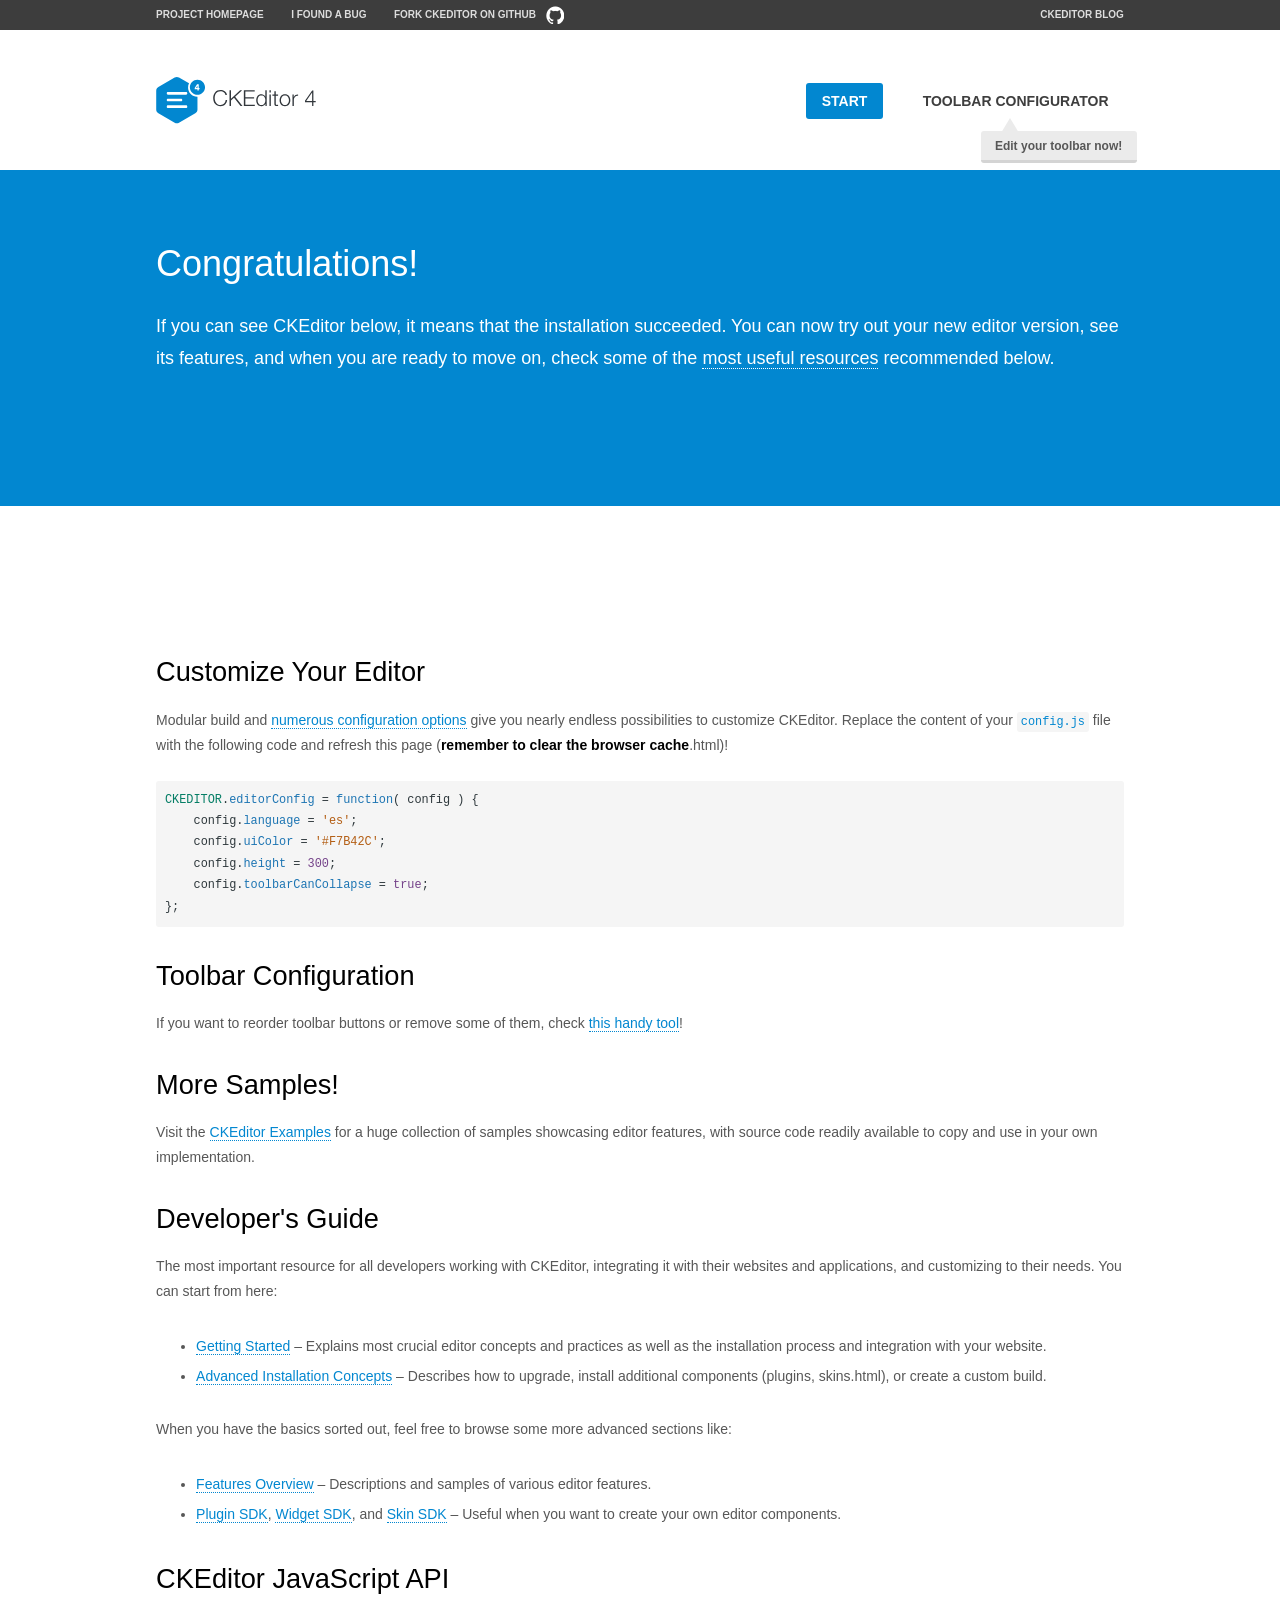
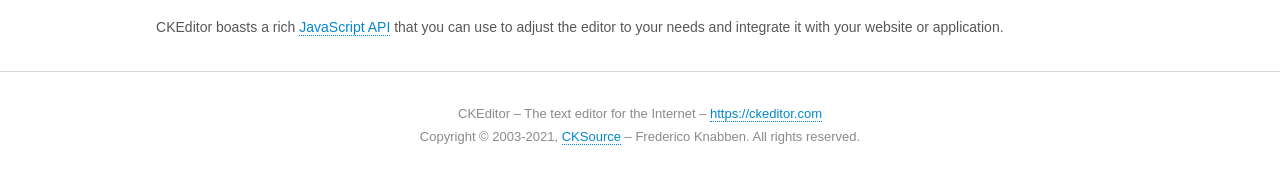
<file: libaries/plugins/ckeditor/samples/index.html>
<!DOCTYPE html>
<!--
Copyright (c) 2003-2021, CKSource - Frederico Knabben. All rights reserved.
For licensing, see LICENSE.md or https://ckeditor.com/legal/ckeditor-oss-license
-->
<html lang="en">
<head>
	<meta charset="utf-8">
	<title>CKEditor Sample</title>
	<script src="../ckeditor.js"></script>
	<script src="js/sample.js"></script>
	<link rel="stylesheet" href="css/samples.css">
	<link rel="stylesheet" href="toolbarconfigurator/lib/codemirror/neo.css">
	<meta name="viewport" content="width=device-width,initial-scale=1">
	<meta name="description" content="Try the latest sample of CKEditor 4 and learn more about customizing your WYSIWYG editor with endless possibilities.">
</head>
<body id="main">

<nav class="navigation-a">
	<div class="grid-container">
		<ul class="navigation-a-left grid-width-70">
			<li><a href="https://ckeditor.com/ckeditor-4/">Project Homepage</a></li>
			<li><a href="https://github.com/ckeditor/ckeditor4/issues">I found a bug</a></li>
			<li><a href="https://github.com/ckeditor/ckeditor4" class="icon-pos-right icon-navigation-a-github">Fork CKEditor on GitHub</a></li>
		</ul>
		<ul class="navigation-a-right grid-width-30">
			<li><a href="https://ckeditor.com/blog/">CKEditor Blog</a></li>
		</ul>
	</div>
</nav>

<header class="header-a">
	<div class="grid-container">
		<h1 class="header-a-logo grid-width-30">
			<a href="index.html"><img src="img/logo.svg" onerror="this.src='img/logo.png'; this.onerror=null;" alt="CKEditor Sample"></a>
		</h1>

		<nav class="navigation-b grid-width-70">
			<ul>
				<li><a href="index.html" class="button-a button-a-background">Start</a></li>
				<li><a href="toolbarconfigurator/index.html" class="button-a">Toolbar configurator <span class="balloon-a balloon-a-nw">Edit your toolbar now!</span></a></li>
			</ul>
		</nav>
	</div>
</header>

<main>
	<div class="adjoined-top">
		<div class="grid-container">
			<div class="content grid-width-100">
				<h1>Congratulations!</h1>
				<p>
					If you can see CKEditor below, it means that the installation succeeded.
					You can now try out your new editor version, see its features, and when you are ready to move on, check some of the <a href="#sample-customize">most useful resources</a> recommended below.
				</p>
			</div>
		</div>
	</div>
	<div class="adjoined-bottom">
		<div class="grid-container">
			<div class="grid-width-100">
				<div id="editor">
					<h1>Hello world!</h1>
					<p>I'm an instance of <a href="https://ckeditor.com">CKEditor</a>.</p>
				</div>
			</div>
		</div>
	</div>

	<div class="grid-container">
		<div class="content grid-width-100">
			<section id="sample-customize">
				<h2>Customize Your Editor</h2>
				<p>Modular build and <a href="https://ckeditor.com/docs/ckeditor4/latest/guide/dev_configuration.html">numerous configuration options</a> give you nearly endless possibilities to customize CKEditor. Replace the content of your <code><a href="../config.js">config.js</a></code> file with the following code and refresh this page (<strong>remember to clear the browser cache</strong>.html)!</p>
		<pre class="cm-s-neo CodeMirror"><code><span style="padding-right: 0.1px;"><span class="cm-variable">CKEDITOR</span>.<span class="cm-property">editorConfig</span> <span class="cm-operator">=</span> <span class="cm-keyword">function</span>( <span class="cm-def">config</span> ) {</span>
<span style="padding-right: 0.1px;"><span class="cm-tab">	</span><span class="cm-variable-2">config</span>.<span class="cm-property">language</span> <span class="cm-operator">=</span> <span class="cm-string">'es'</span>;</span>
<span style="padding-right: 0.1px;"><span class="cm-tab">	</span><span class="cm-variable-2">config</span>.<span class="cm-property">uiColor</span> <span class="cm-operator">=</span> <span class="cm-string">'#F7B42C'</span>;</span>
<span style="padding-right: 0.1px;"><span class="cm-tab">	</span><span class="cm-variable-2">config</span>.<span class="cm-property">height</span> <span class="cm-operator">=</span> <span class="cm-number">300</span>;</span>
<span style="padding-right: 0.1px;"><span class="cm-tab">	</span><span class="cm-variable-2">config</span>.<span class="cm-property">toolbarCanCollapse</span> <span class="cm-operator">=</span> <span class="cm-atom">true</span>;</span>
<span style="padding-right: 0.1px;">};</span></code></pre>
			</section>

			<section>
				<h2>Toolbar Configuration</h2>
				<p>If you want to reorder toolbar buttons or remove some of them, check <a href="toolbarconfigurator/index.html">this handy tool</a>!</p>
			</section>

			<section>
				<h2>More Samples!</h2>
				<p>Visit the <a href="https://ckeditor.com/docs/ckeditor4/latest/examples/index.html">CKEditor Examples</a> for a huge collection of samples showcasing editor features, with source code readily available to copy and use in your own implementation.</p>
			</section>

			<section>
				<h2>Developer's Guide</h2>
				<p>The most important resource for all developers working with CKEditor, integrating it with their websites and applications, and customizing to their needs. You can start from here:</p>
				<ul>
					<li><a href="https://ckeditor.com/docs/ckeditor4/latest/guide/dev_installation.html">Getting Started</a> &ndash; Explains most crucial editor concepts and practices as well as the installation process and integration with your website.</li>
					<li><a href="https://ckeditor.com/docs/ckeditor4/latest/guide/dev_advanced_installation.html">Advanced Installation Concepts</a> &ndash; Describes how to upgrade, install additional components (plugins, skins.html), or create a custom build.</li>
				</ul>
					<p>When you have the basics sorted out, feel free to browse some more advanced sections like:</p>
				<ul>
					<li><a href="https://ckeditor.com/docs/ckeditor4/latest/features/index.html">Features Overview</a> &ndash; Descriptions and samples of various editor features.</li>
					<li><a href="https://ckeditor.com/docs/ckeditor4/latest/guide/plugin_sdk_intro.html">Plugin SDK</a>, <a href="https://ckeditor.com/docs/ckeditor4/latest/guide/widget_sdk_intro.html">Widget SDK</a>, and <a href="https://ckeditor.com/docs/ckeditor4/latest/guide/skin_sdk_intro.html">Skin SDK</a> &ndash; Useful when you want to create your own editor components.</li>
				</ul>
			</section>

			<section>
				<h2>CKEditor JavaScript API</h2>
				<p>CKEditor boasts a rich <a href="https://ckeditor.com/docs/ckeditor4/latest/api/index.html">JavaScript API</a> that you can use to adjust the editor to your needs and integrate it with your website or application.</p>
			</section>
		</div>
	</div>
</main>

<footer class="footer-a grid-container">
	<div class="grid-container">
		<p class="grid-width-100">
			CKEditor &ndash; The text editor for the Internet &ndash; <a class="samples" href="https://ckeditor.com/">https://ckeditor.com</a>
		</p>
		<p class="grid-width-100" id="copy">
			Copyright &copy; 2003-2021, <a class="samples" href="https://cksource.com/">CKSource</a> &ndash; Frederico Knabben. All rights reserved.
		</p>
	</div>
</footer>
<script>
	initSample();
</script>

</body>
</html>
</file>
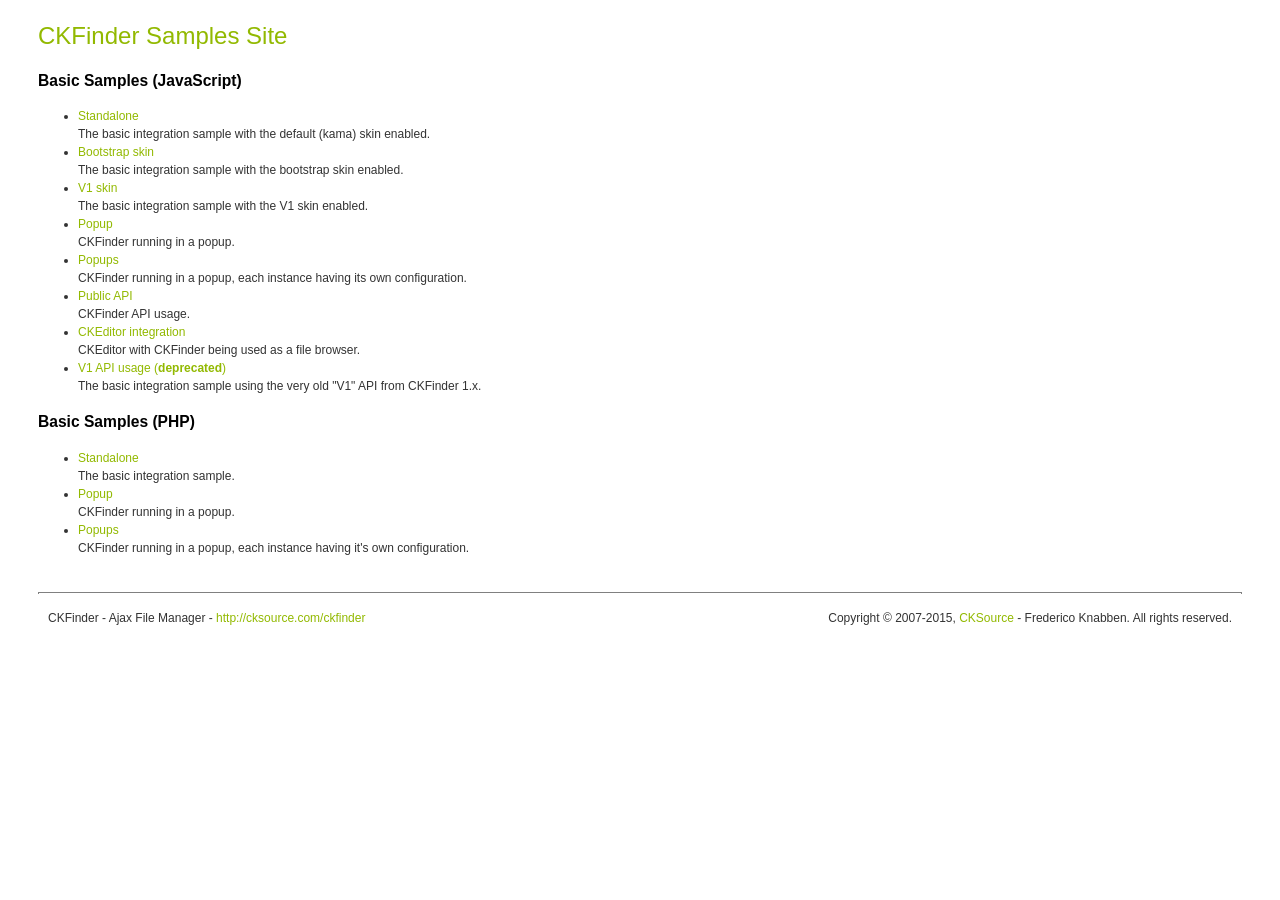
<file: libaries/plugins/ckfinder_2/_samples/index.html>
<!DOCTYPE html PUBLIC "-//W3C//DTD XHTML 1.0 Transitional//EN" "http://www.w3.org/TR/xhtml1/DTD/xhtml1-transitional.dtd">
<!--
 * CKFinder
 * ========
 * http://cksource.com/ckfinder
 * Copyright (C) 2007-2015, CKSource - Frederico Knabben. All rights reserved.
 *
 * The software, this file and its contents are subject to the CKFinder
 * License. Please read the license.txt file before using, installing, copying,
 * modifying or distribute this file or part of its contents. The contents of
 * this file is part of the Source Code of CKFinder.
-->
<html xmlns="http://www.w3.org/1999/xhtml">
<head>
	<title>CKFinder - Samples</title>
	<meta http-equiv="Content-Type" content="text/html; charset=utf-8" />
	<meta name="robots" content="noindex, nofollow" />
	<link href="sample.css" rel="stylesheet" type="text/css" />
</head>
<body>
	<h1 class="samples">
		CKFinder Samples Site
	</h1>
	<h2 class="samples">
		Basic Samples (JavaScript)
	</h2>
	<ul class="samples">
		<li><a class="samples" href="standalone.html">Standalone</a><br />The basic integration sample with the default (kama) skin enabled.</li>
		<li><a class="samples" href="skin_bootstrap.html">Bootstrap skin</a><br />The basic integration sample with the bootstrap skin enabled.</li>
		<li><a class="samples" href="skin_v1.html">V1 skin</a><br />The basic integration sample with the V1 skin enabled.</li>
		<li><a class="samples" href="popup.html">Popup</a><br />CKFinder running in a popup.</li>
		<li><a class="samples" href="popups.html">Popups</a><br />CKFinder running in a popup, each instance having its own configuration.</li>
		<li><a class="samples" href="public_api.html">Public API</a><br />CKFinder API usage.</li>
		<li><a class="samples" href="ckeditor.html">CKEditor integration</a><br />CKEditor with CKFinder being used as a file browser.</li>
		<li><a class="samples" href="standalone_v1.html">V1 API usage (<strong>deprecated</strong>)</a><br />The basic integration sample using the very old "V1" API from CKFinder 1.x.</li>
	</ul>
	<h2 class="samples">
		Basic Samples (PHP)
	</h2>
	<ul class="samples">
		<li><a class="samples" href="php/standalone.php">Standalone</a><br />The basic integration sample.</li>
		<li><a class="samples" href="php/popup.php">Popup</a><br />CKFinder running in a popup.</li>
		<li><a class="samples" href="php/popups.php">Popups</a><br />CKFinder running in a popup, each instance having it's own configuration.</li>
	</ul>
	<div id="footer">
		<hr />
		<p>
			CKFinder - Ajax File Manager - <a class="samples" href="http://cksource.com/ckfinder/">http://cksource.com/ckfinder</a>
		</p>
		<p id="copy">
			Copyright &copy; 2007-2015, <a class="samples" href="http://cksource.com/">CKSource</a> - Frederico Knabben. All rights reserved.
		</p>
	</div>
</body>
</html>
</file>
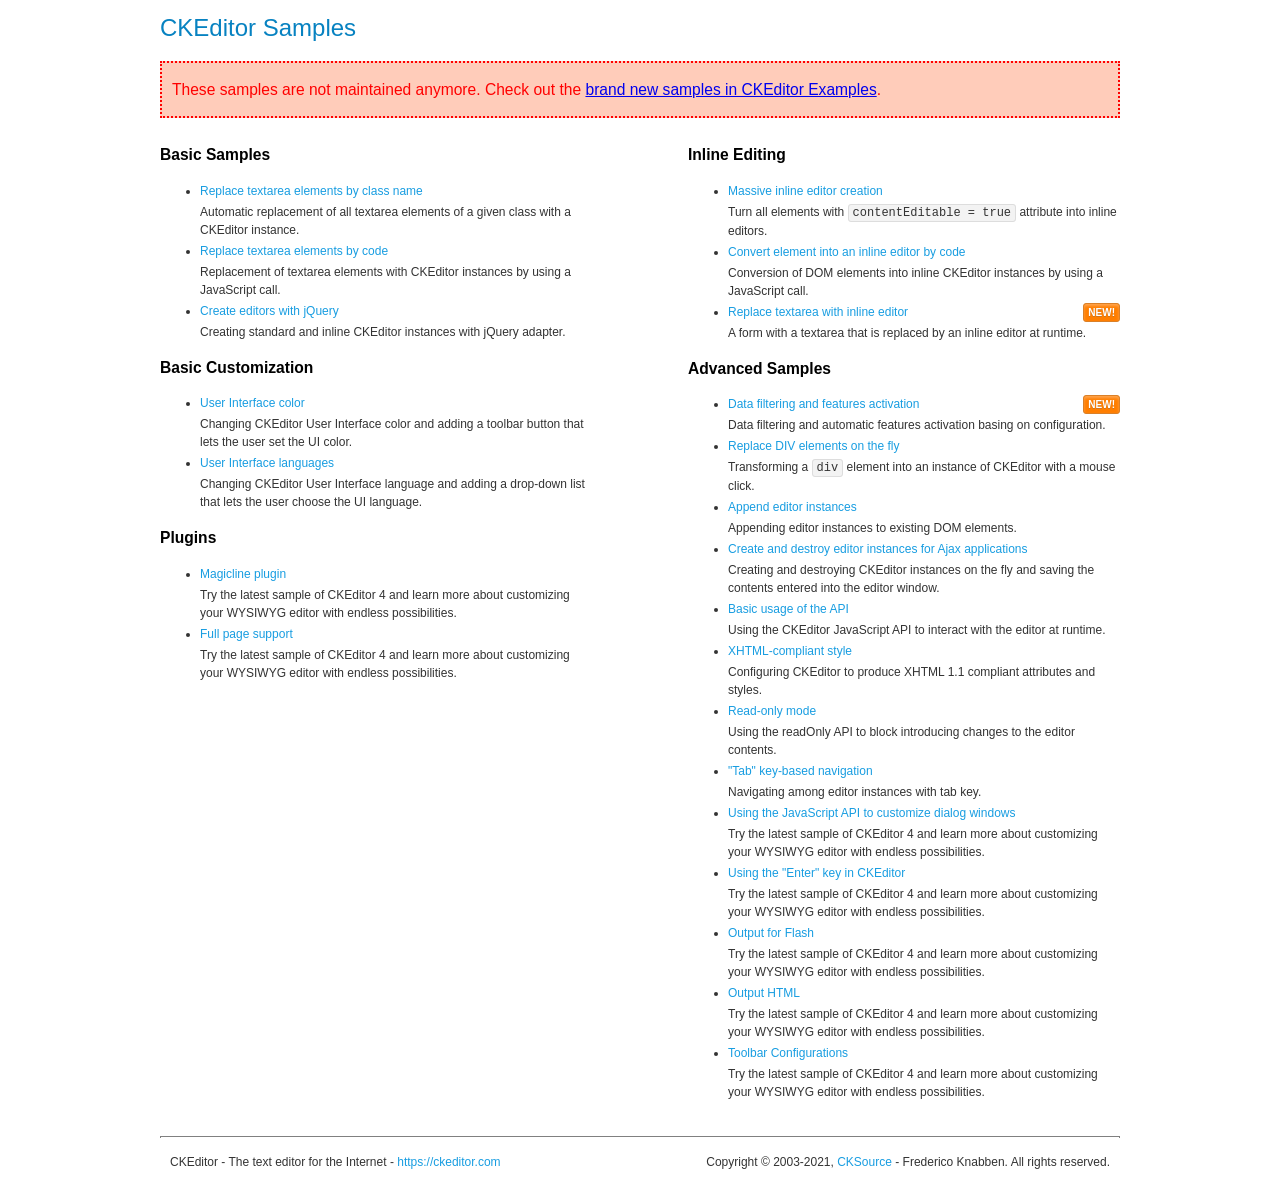
<file: libaries/plugins/ckeditor/samples/old/index.html>
<!DOCTYPE html>
<!--
Copyright (c) 2003-2021, CKSource - Frederico Knabben. All rights reserved.
For licensing, see LICENSE.md or https://ckeditor.com/legal/ckeditor-oss-license
-->
<html lang="en">
<head>
	<meta charset="utf-8">
	<title>CKEditor Samples</title>
	<link rel="stylesheet" href="sample.css">
	<meta name="description" content="Try the latest sample of CKEditor 4 and learn more about customizing your WYSIWYG editor with endless possibilities.">
</head>
<body>
	<h1 class="samples">
		CKEditor Samples
	</h1>
	<div class="warning deprecated">
		These samples are not maintained anymore. Check out the <a href="https://ckeditor.com/docs/ckeditor4/latest/examples/index.html">brand new samples in CKEditor Examples</a>.
	</div>
	<div class="twoColumns">
		<div class="twoColumnsLeft">
			<h2 class="samples">
				Basic Samples
			</h2>
			<dl class="samples">
				<dt><a class="samples" href="replacebyclass.html">Replace textarea elements by class name</a></dt>
				<dd>Automatic replacement of all textarea elements of a given class with a CKEditor instance.</dd>

				<dt><a class="samples" href="replacebycode.html">Replace textarea elements by code</a></dt>
				<dd>Replacement of textarea elements with CKEditor instances by using a JavaScript call.</dd>

				<dt><a class="samples" href="jquery.html">Create editors with jQuery</a></dt>
				<dd>Creating standard and inline CKEditor instances with jQuery adapter.</dd>
			</dl>

			<h2 class="samples">
				Basic Customization
			</h2>
			<dl class="samples">
				<dt><a class="samples" href="uicolor.html">User Interface color</a></dt>
				<dd>Changing CKEditor User Interface color and adding a toolbar button that lets the user set the UI color.</dd>

				<dt><a class="samples" href="uilanguages.html">User Interface languages</a></dt>
				<dd>Changing CKEditor User Interface language and adding a drop-down list that lets the user choose the UI language.</dd>
			</dl>


			<h2 class="samples">Plugins</h2>
<dl class="samples">
<dt><a class="samples" href="magicline/magicline.html">Magicline plugin</a></dt>
<dd>Try the latest sample of CKEditor 4 and learn more about customizing your WYSIWYG editor with endless possibilities.</dd>

<dt><a class="samples" href="wysiwygarea/fullpage.html">Full page support</a></dt>
<dd>Try the latest sample of CKEditor 4 and learn more about customizing your WYSIWYG editor with endless possibilities.</dd>
</dl>
		</div>
		<div class="twoColumnsRight">
			<h2 class="samples">
				Inline Editing
			</h2>
			<dl class="samples">
				<dt><a class="samples" href="inlineall.html">Massive inline editor creation</a></dt>
				<dd>Turn all elements with <code>contentEditable = true</code> attribute into inline editors.</dd>

				<dt><a class="samples" href="inlinebycode.html">Convert element into an inline editor by code</a></dt>
				<dd>Conversion of DOM elements into inline CKEditor instances by using a JavaScript call.</dd>

				<dt><a class="samples" href="inlinetextarea.html">Replace textarea with inline editor</a> <span class="new">New!</span></dt>
				<dd>A form with a textarea that is replaced by an inline editor at runtime.</dd>

				
			</dl>

			<h2 class="samples">
				Advanced Samples
			</h2>
			<dl class="samples">
				<dt><a class="samples" href="datafiltering.html">Data filtering and features activation</a> <span class="new">New!</span></dt>
				<dd>Data filtering and automatic features activation basing on configuration.</dd>

				<dt><a class="samples" href="divreplace.html">Replace DIV elements on the fly</a></dt>
				<dd>Transforming a <code>div</code> element into an instance of CKEditor with a mouse click.</dd>

				<dt><a class="samples" href="appendto.html">Append editor instances</a></dt>
				<dd>Appending editor instances to existing DOM elements.</dd>

				<dt><a class="samples" href="ajax.html">Create and destroy editor instances for Ajax applications</a></dt>
				<dd>Creating and destroying CKEditor instances on the fly and saving the contents entered into the editor window.</dd>

				<dt><a class="samples" href="api.html">Basic usage of the API</a></dt>
				<dd>Using the CKEditor JavaScript API to interact with the editor at runtime.</dd>

				<dt><a class="samples" href="xhtmlstyle.html">XHTML-compliant style</a></dt>
				<dd>Configuring CKEditor to produce XHTML 1.1 compliant attributes and styles.</dd>

				<dt><a class="samples" href="readonly.html">Read-only mode</a></dt>
				<dd>Using the readOnly API to block introducing changes to the editor contents.</dd>

				<dt><a class="samples" href="tabindex.html">"Tab" key-based navigation</a></dt>
				<dd>Navigating among editor instances with tab key.</dd>


				
<dt><a class="samples" href="dialog/dialog.html">Using the JavaScript API to customize dialog windows</a></dt>
<dd>Try the latest sample of CKEditor 4 and learn more about customizing your WYSIWYG editor with endless possibilities.</dd>

<dt><a class="samples" href="enterkey/enterkey.html">Using the &quot;Enter&quot; key in CKEditor</a></dt>
<dd>Try the latest sample of CKEditor 4 and learn more about customizing your WYSIWYG editor with endless possibilities.</dd>

<dt><a class="samples" href="htmlwriter/outputforflash.html">Output for Flash</a></dt>
<dd>Try the latest sample of CKEditor 4 and learn more about customizing your WYSIWYG editor with endless possibilities.</dd>

<dt><a class="samples" href="htmlwriter/outputhtml.html">Output HTML</a></dt>
<dd>Try the latest sample of CKEditor 4 and learn more about customizing your WYSIWYG editor with endless possibilities.</dd>

<dt><a class="samples" href="toolbar/toolbar.html">Toolbar Configurations</a></dt>
<dd>Try the latest sample of CKEditor 4 and learn more about customizing your WYSIWYG editor with endless possibilities.</dd>

			</dl>
		</div>
	</div>
	<div id="footer">
		<hr>
		<p>
			CKEditor - The text editor for the Internet - <a class="samples" href="https://ckeditor.com/">https://ckeditor.com</a>
		</p>
		<p id="copy">
			Copyright &copy; 2003-2021, <a class="samples" href="https://cksource.com/">CKSource</a> - Frederico Knabben. All rights reserved.
		</p>
	</div>
</body>
</html>
</file>
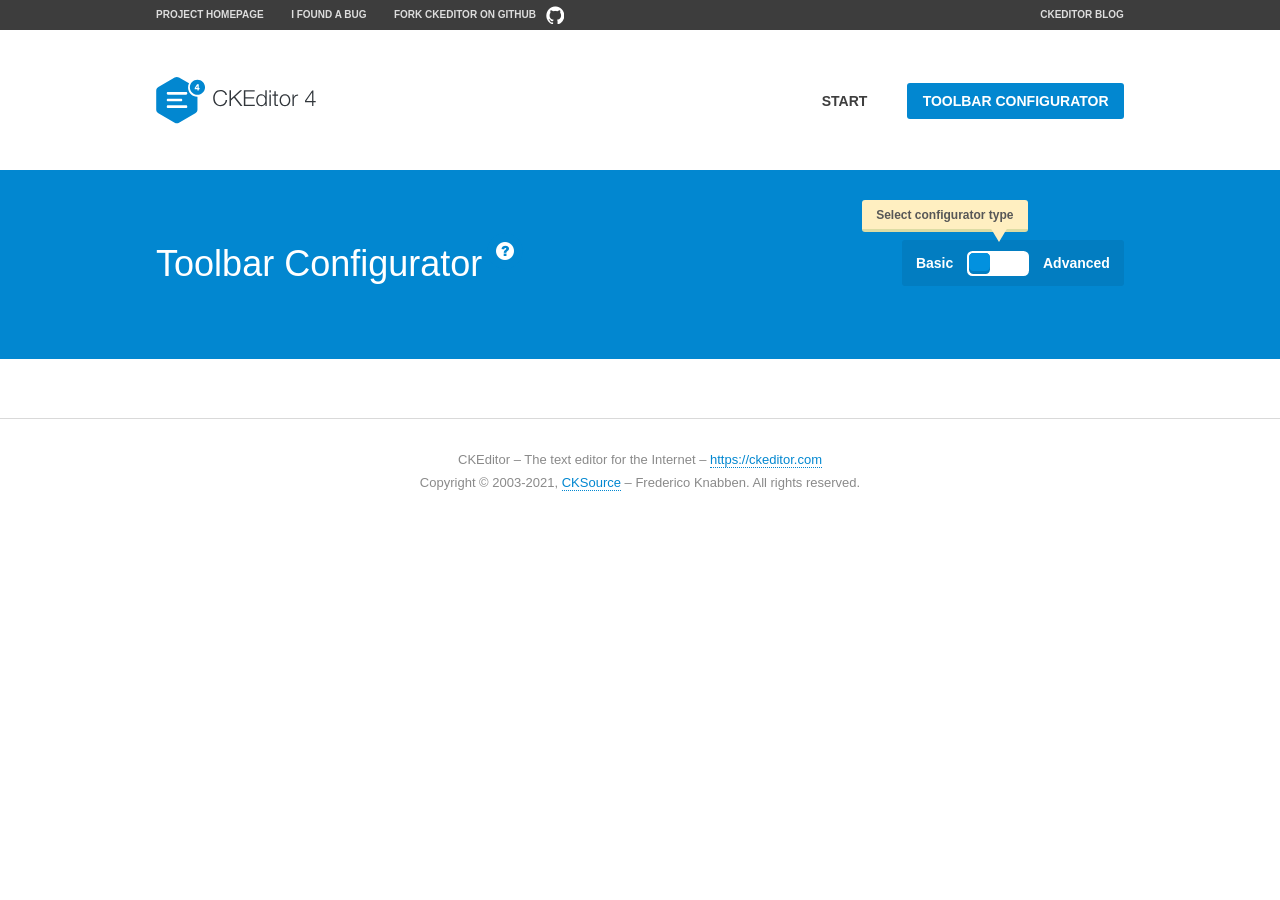
<file: libaries/plugins/ckeditor/samples/toolbarconfigurator/index.html>
<!DOCTYPE html>
<!--
Copyright (c) 2003-2021, CKSource - Frederico Knabben. All rights reserved.
For licensing, see LICENSE.md or https://ckeditor.com/legal/ckeditor-oss-license
-->
<!--[if IE 8]><html class="ie8"><![endif]-->
<!--[if gt IE 8]><html><![endif]-->
<!--[if !IE]><!--><html lang="en"><!--<![endif]-->
<head>
	<meta charset="utf-8">
	<title>Toolbar Configurator</title>
	<script src="../../ckeditor.js"></script>
	<script>
		if ( CKEDITOR.env.ie && CKEDITOR.env.version < 9 )
			CKEDITOR.tools.enableHtml5Elements( document );
	</script>
	<link rel="stylesheet" href="lib/codemirror/codemirror.css">
	<link rel="stylesheet" href="lib/codemirror/show-hint.css">
	<link rel="stylesheet" href="lib/codemirror/neo.css">
	<link rel="stylesheet" href="css/fontello.css">
	<link rel="stylesheet" href="../css/samples.css">
	<meta name="description" content="Try the latest sample of CKEditor 4 and learn more about customizing your WYSIWYG editor with endless possibilities.">
</head>
<body id="toolbar">

<nav class="navigation-a">
	<div class="grid-container">
		<ul class="navigation-a-left grid-width-70">
			<li><a href="https://ckeditor.com/ckeditor-4/">Project Homepage</a></li>
			<li><a href="https://github.com/ckeditor/ckeditor4/issues">I found a bug</a></li>
			<li><a href="https://github.com/ckeditor/ckeditor4" class="icon-pos-right icon-navigation-a-github">Fork CKEditor on GitHub</a></li>
		</ul>
		<ul class="navigation-a-right grid-width-30">
			<li><a href="https://ckeditor.com/blog/">CKEditor Blog</a></li>
		</ul>
	</div>
</nav>

<header class="header-a">
	<div class="grid-container">
		<h1 class="header-a-logo grid-width-30">
			<a href="../index.html"><img src="../img/logo.svg" onerror="this.src='../img/logo.png'; this.onerror=null;" alt="CKEditor Logo"></a>
		</h1>
		<nav class="navigation-b grid-width-70">
			<ul>
				<li><a href="../index.html"  class="button-a">Start</a></li>
				<li><a href="index.html"  class="button-a button-a-background">Toolbar configurator</a></li>
			</ul>
		</nav>
	</div>
</header>

<main>
	<div class="adjoined-top">
		<div class="grid-container">
			<div class="content grid-width-100">
				<div class="grid-container-nested">
					<h1 class="grid-width-60">
						Toolbar Configurator
						<a href="#help-content" type="button" title="Configurator help" id="help" class="button-a button-a-background button-a-no-text icon-pos-left icon-question-mark">Help</a>
					</h1>

					<div class="grid-width-40 grid-switch-magic">
						<div class="switch">
							<span class="balloon-a balloon-a-se">Select configurator type</span>
							<input type="radio" name="radio" data-num="1" id="radio-basic" />
							<input type="radio" name="radio" data-num="2" id="radio-advanced" />
							<label data-for="1" for="radio-basic">Basic</label>
							<span class="switch-inner">
								<span class="handler"></span>
							</span>
							<label data-for="2" for="radio-advanced">Advanced</label>
						</div>
					</div>
				</div>
			</div>
		</div>
	</div>
	<div class="adjoined-bottom">
		<div class="grid-container">
			<div class="grid-width-100">
				<div class="editors-container">
					<div id="editor-basic"></div>
					<div id="editor-advanced"></div>
				</div>
			</div>
		</div>
	</div>

	<div class="grid-container configurator">
		<div class="content grid-width-100">
			<div class="configurator">
				<div>
					<div id="toolbarModifierWrapper"></div>
				</div>
			</div>
		</div>
	</div>

	<div id="help-content">
		<div class="grid-container">
			<div class="grid-width-100">
				<h2>What Am I Doing Here?</h2>

				<div class="grid-container grid-container-nested">
					<div class="basic">
						<div class="grid-width-50">
							<p>Arrange <a href="https://ckeditor.com/docs/ckeditor4/latest/api/CKEDITOR_config.html#cfg-toolbarGroups">toolbar groups</a>, toggle <a href="https://ckeditor.com/docs/ckeditor4/latest/api/CKEDITOR_config.html#cfg-removeButtons">button visibility</a> according to your needs and get your toolbar configuration.</p>
							<p>You can replace the content of the <a href="../../config.js"><code>config.js</code></a> file with the generated configuration. If you already set some configuration options you will need to merge both configurations.</p>
						</div>
						<div class="grid-width-50">
							<p>Read more about different ways of <a href="https://ckeditor.com/docs/ckeditor4/latest/guide/dev_configuration.html">setting configuration</a> and do not forget about <strong>clearing browser cache</strong>.</p>
							<p>Arranging toolbar groups is the recommended way of configuring the toolbar, but if you need more freedom you can use the <a href="#advanced">advanced configurator</a>.</p>
						</div>
					</div>
					<div class="advanced" style="display: none;">
						<div class="grid-width-50">
							<p>With this code editor you can edit your <a href="https://ckeditor.com/docs/ckeditor4/latest/api/CKEDITOR_config.html#cfg-toolbar">toolbar configuration</a> live.</p>
							<p>You can replace the content of the <a href="../../config.js"><code>config.js</code></a> file with the generated configuration. If you already set some configuration options you will need to merge both configurations.</p>
						</div>
						<div class="grid-width-50">
							<p>Read more about different ways of <a href="https://ckeditor.com/docs/ckeditor4/latest/guide/dev_configuration.html">setting configuration</a> and do not forget about <strong>clearing browser cache</strong>.</p>
						</div>
					</div>
				</div>

				<p class="grid-container grid-container-nested">
					<button type="button" class="help-content-close grid-width-100 button-a button-a-background">Got it. Let's play!</button>
				</p>
			</div>
		</div>
	</div>
</main>

<footer class="footer-a grid-container">
	<p class="grid-width-100">
		CKEditor &ndash; The text editor for the Internet &ndash; <a class="samples" href="https://ckeditor.com/">https://ckeditor.com</a>
	</p>
	<p class="grid-width-100" id="copy">
		Copyright &copy; 2003-2021, <a class="samples" href="https://cksource.com/">CKSource</a> &ndash; Frederico Knabben. All rights reserved.
	</p>
</footer>

<script src="lib/codemirror/codemirror.js"></script>
<script src="lib/codemirror/javascript.js"></script>
<script src="lib/codemirror/show-hint.js"></script>

<script src="js/fulltoolbareditor.js"></script>
<script src="js/abstracttoolbarmodifier.js"></script>
<script src="js/toolbarmodifier.js"></script>
<script src="js/toolbartextmodifier.js"></script>
<script src="../js/sf.js"></script>

<script>
	( function() {
		'use strict';

		var mode = ( window.location.hash.substr( 1 ) === 'advanced' ) ? 'advanced' : 'basic',
			configuratorSection = CKEDITOR.document.findOne( 'main > .grid-container.configurator' ),
			basicInstruction = CKEDITOR.document.findOne( '#help-content .basic' ),
			advancedInstruction = CKEDITOR.document.findOne( '#help-content .advanced' ),

			// Configurator mode switcher.
			modeSwitchBasic = CKEDITOR.document.getById( 'radio-basic' ),
			modeSwitchAdvanced = CKEDITOR.document.getById( 'radio-advanced' );

		// Initial setup
		function updateSwitcher() {
			if ( mode === 'advanced' ) {
				modeSwitchAdvanced.$.checked = true;
			} else {
				modeSwitchBasic.$.checked = true;
			}
		}

		updateSwitcher();

		CKEDITOR.document.getWindow().on( 'hashchange', function( e ) {
			var hash = window.location.hash.substr( 1 );
			if ( !( hash === 'advanced' || hash === 'basic' ) ) {
				return;
			}
			mode = hash;
			onToolbarsDone( mode );
		} );

		CKEDITOR.document.getWindow().on( 'resize', function() {
			updateToolbar( ( mode === 'basic' ? toolbarModifier : toolbarTextModifier )[ 'editorInstance' ] );
		} );

		function onRefresh( modifier ) {
			modifier = modifier || this;

			if ( mode === 'basic' && modifier instanceof ToolbarConfigurator.ToolbarTextModifier ) {
				return;
			}

			// CodeMirror container becomes visible, so we need to refresh and to avoid rendering problems.
			if ( mode === 'advanced' && modifier instanceof ToolbarConfigurator.ToolbarTextModifier ) {
				modifier.codeContainer.refresh();
			}

			updateToolbar( modifier.editorInstance );
		}

		function updateToolbar( editor ) {
			var editorContainer = editor.container;

			// Not always editor is loaded.
			if ( !editorContainer ) {
				return;
			}

			var displayStyle = editorContainer.getStyle( 'display' );

			editorContainer.setStyle( 'display', 'block' );

			var newHeight = editorContainer.getSize( 'height' );

			var newMarginTop = parseInt( editorContainer.getComputedStyle( 'margin-top' ), 10 );
			newMarginTop = ( isNaN( newMarginTop ) ? 0 : Number( newMarginTop ) );

			var newMarginBottom = parseInt( editorContainer.getComputedStyle( 'margin-bottom' ), 10 );
			newMarginBottom = ( isNaN( newMarginBottom ) ? 0 : Number( newMarginBottom ) );

			var result = newHeight + newMarginTop + newMarginBottom;

			editorContainer.setStyle( 'display', displayStyle );

			editor.container.getAscendant( 'div' ).setStyle( 'height', result + 'px' );
		}

		var toolbarModifier = new ToolbarConfigurator.ToolbarModifier( 'editor-basic' );

		var done = 0;
		toolbarModifier.init( onToolbarInit );
		toolbarModifier.onRefresh = onRefresh;

		CKEDITOR.document.getById( 'toolbarModifierWrapper' ).append( toolbarModifier.mainContainer );

		var toolbarTextModifier = new ToolbarConfigurator.ToolbarTextModifier( 'editor-advanced' );
		toolbarTextModifier.init( onToolbarInit );
		toolbarTextModifier.onRefresh = onRefresh;

		function onToolbarInit() {
			if ( ++done === 2 ) {
				onToolbarsDone();

				positionSticky.watch( CKEDITOR.document.findOne( '.toolbar' ), function() {
					return mode === 'advanced';
				} );
			}
		}

		function onToolbarsDone() {
			if ( mode === 'basic' ) {
				toggleModeBasic( false );
			} else {
				toggleModeAdvanced( false );
			}

			updateSwitcher();

			setTimeout( function() {
				CKEDITOR.document.findOne( '.editors-container' ).addClass( 'active' );
				CKEDITOR.document.findOne( '#toolbarModifierWrapper' ).addClass( 'active' );
			}, 200 );
		}

		CKEDITOR.document.getById( 'toolbarModifierWrapper' ).append( toolbarTextModifier.mainContainer );

		function toogleModeSwitch( onElement, offElement, onModifier, offModifier ) {
			onElement.addClass( 'fancy-button-active' );
			offElement.removeClass( 'fancy-button-active' );

			onModifier.showUI();
			offModifier.hideUI();
		}

		function toggleModeBasic( callOnRefresh ) {
			callOnRefresh = ( callOnRefresh !== false );
			mode = 'basic';
			window.location.hash = '#basic';
			toogleModeSwitch( modeSwitchBasic, modeSwitchAdvanced, toolbarModifier, toolbarTextModifier );

			configuratorSection.removeClass( 'freed-width' );
			basicInstruction.show();
			advancedInstruction.hide();

			callOnRefresh && onRefresh( toolbarModifier );
		}

		function toggleModeAdvanced( callOnRefresh ) {
			callOnRefresh = ( callOnRefresh !== false );
			mode = 'advanced';
			window.location.hash = '#advanced';
			toogleModeSwitch( modeSwitchAdvanced, modeSwitchBasic, toolbarTextModifier, toolbarModifier );

			configuratorSection.addClass( 'freed-width' );
			advancedInstruction.show();
			basicInstruction.hide();

			callOnRefresh && onRefresh( toolbarTextModifier );
		}

		modeSwitchBasic.on( 'click', toggleModeBasic );
		modeSwitchAdvanced.on( 'click', toggleModeAdvanced );

		//
		// Position:sticky for the toolbar.
		//

		// Will make elements behave like they were styled with position:sticky.
		var positionSticky = {
			// Store object: {
			// 		element: CKEDITOR.dom.element, // Element which will float.
			// 		placeholder: CKEDITOR.dom.element, // Placeholder which is place to prevent page bounce.
			// 		isFixed: boolean // Whether element float now.
			// }
			watched: [],

			active: [],

			staticContainer: null,

			init: function() {
				var element = CKEDITOR.dom.element.createFromHtml(
					'<div class="staticContainer">' +
						'<div class="grid-container" >' +
							'<div class="grid-width-100">' +
								'<div class="inner"></div>' +
							'</div>' +
						'</div>' +
					'</div>' );

				this.staticContainer = element.findOne( '.inner' );

				CKEDITOR.document.getBody().append( element );
			},

			watch: function( element, preventFunc ) {
				this.watched.push( {
					element: element,
					placeholder: new CKEDITOR.dom.element( 'div' ),
					isFixed: false,
					preventFunc: preventFunc
				} );
			},

			checkAll: function() {
				for ( var i = 0; i < this.watched.length; i++ ) {
					this.check( this.watched[ i ] );
				}
			},

			check: function( element ) {
				var isFixed = element.isFixed;
				var shouldBeFixed = this.shouldBeFixed( element );

				// Nothing to be done.
				if ( isFixed === shouldBeFixed ) {
					return;
				}

				var placeholder = element.placeholder;

				if ( isFixed ) {
					// Unfixing.

					element.element.insertBefore( placeholder );
					placeholder.remove();

					element.element.removeStyle( 'margin' );

					this.active.splice( CKEDITOR.tools.indexOf( this.active, element ), 1 );

				} else {
					// Fixing.
					placeholder.setStyle( 'width', element.element.getSize( 'width' ) + 'px' );
					placeholder.setStyle( 'height', element.element.getSize( 'height' ) + 'px' );
					placeholder.setStyle( 'margin-bottom', element.element.getComputedStyle( 'margin-bottom' ) );
					placeholder.setStyle( 'display', element.element.getComputedStyle( 'display' ) );
					placeholder.insertAfter( element.element );

					this.staticContainer.append( element.element );

					this.active.push( element );
				}

				element.isFixed = !element.isFixed;
			},

			shouldBeFixed: function( element ) {
				if ( element.preventFunc && element.preventFunc() ) {
					return false;
				}

				// If element is already fixed we are checking it's placeholder.
				var related = ( element.isFixed ? element.placeholder : element.element ),
					clientRect = related.$.getBoundingClientRect(),
					staticHeight = this.staticContainer.getSize('height' ),
					elemHeight = element.element.getSize( 'height' );

				if ( element.isFixed ) {
					return ( clientRect.top + elemHeight < staticHeight );
				} else {
					return ( clientRect.top < staticHeight );
				}
			}
		};

		positionSticky.init();

		CKEDITOR.document.getWindow().on( 'scroll',
			CKEDITOR.tools.eventsBuffer( 100, positionSticky.checkAll, positionSticky ).input
		);

		// Make the toolbar sticky.
		positionSticky.watch( CKEDITOR.document.findOne( '.editors-container' ) );

		// Help button and help-content.
		( function() {
			var helpButton = CKEDITOR.document.getById( 'help' ),
				helpContent = CKEDITOR.document.getById( 'help-content' );

			// Don't show help button on IE8 because it's unsupported by Pico Modal.
			if ( CKEDITOR.env.ie && CKEDITOR.env.version == 8 ) {
				helpButton.hide();
			} else {
				// Display help modal when the button is clicked.
				helpButton.on( 'click', function( evt ) {
					SF.modal( {
						// Clone modal content from DOM.
						content: helpContent.getHtml(),

						afterCreate: function( modal ) {
							// Enable modal content button to close the modal.
							new CKEDITOR.dom.element( modal.modalElem() ).findOne( '.help-content-close' ).once( 'click', modal.close );
						}
					} ).show();
				} );
			}
		} )();
	} )();
</script>
</body>
</html>
</file>
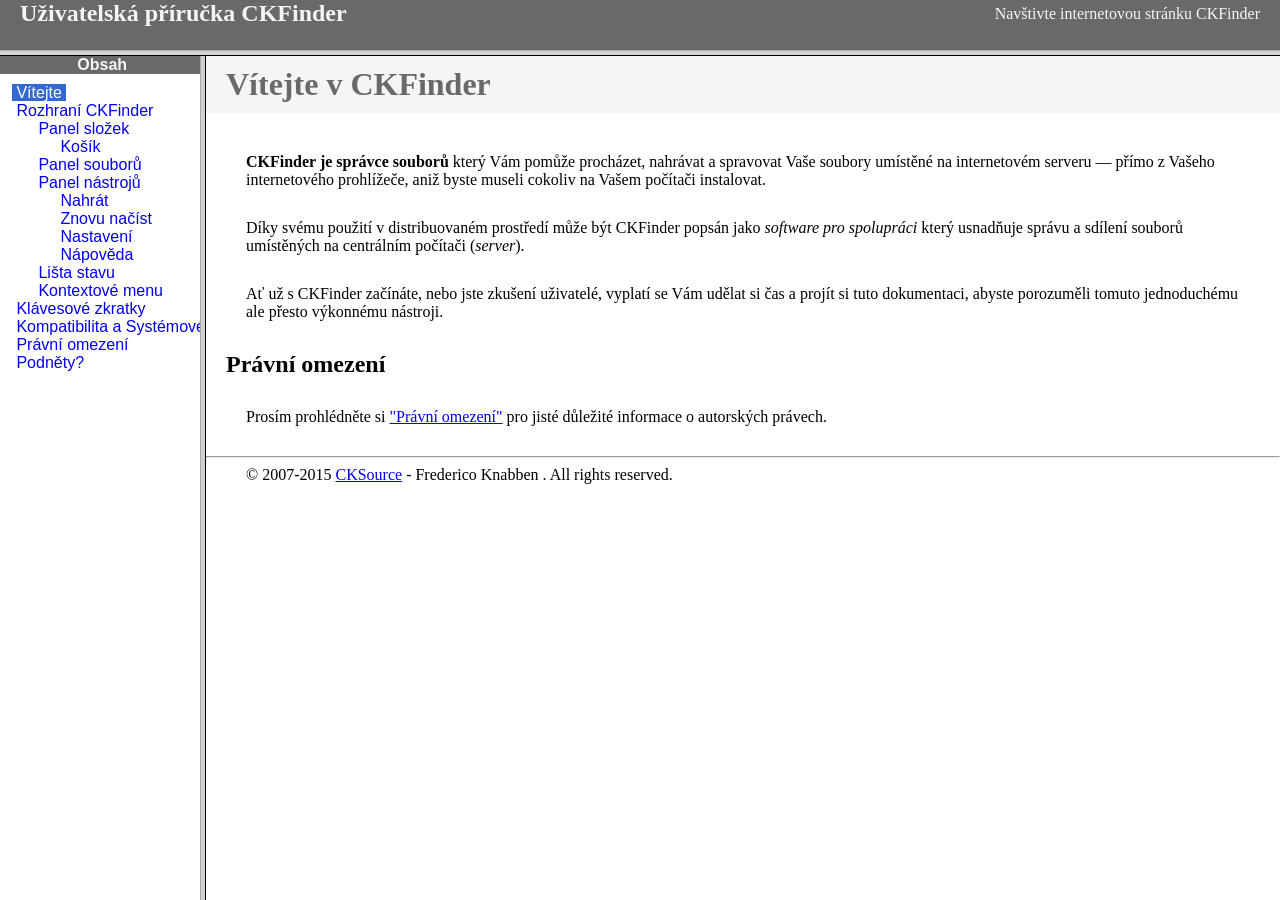
<file: libaries/plugins/ckfinder_2/help/cs/index.html>
<!DOCTYPE HTML PUBLIC "-//W3C//DTD HTML 4.01 Frameset//EN" "http://www.w3.org/TR/html4/frameset.dtd">
<html lang="cs">
<head>
	<title>Uživatelská příručka CKFinder</title>
	<meta name="robots" content="noindex, nofollow">
	<meta http-equiv="Content-Type" content="text/html; charset=utf-8">
	<style type="text/css">
		frame {border-color:#f5f5f5}
	</style>
</head>
<frameset rows="50,*">
	<frame src="files/header.html" noresize="noresize" frameborder="0">
	<frameset cols="200,*">
			<frame src="files/toc.html">
			<frame src="files/001.html" name="CKDocsMain">
	</frameset>
</frameset>
</html>
</file>
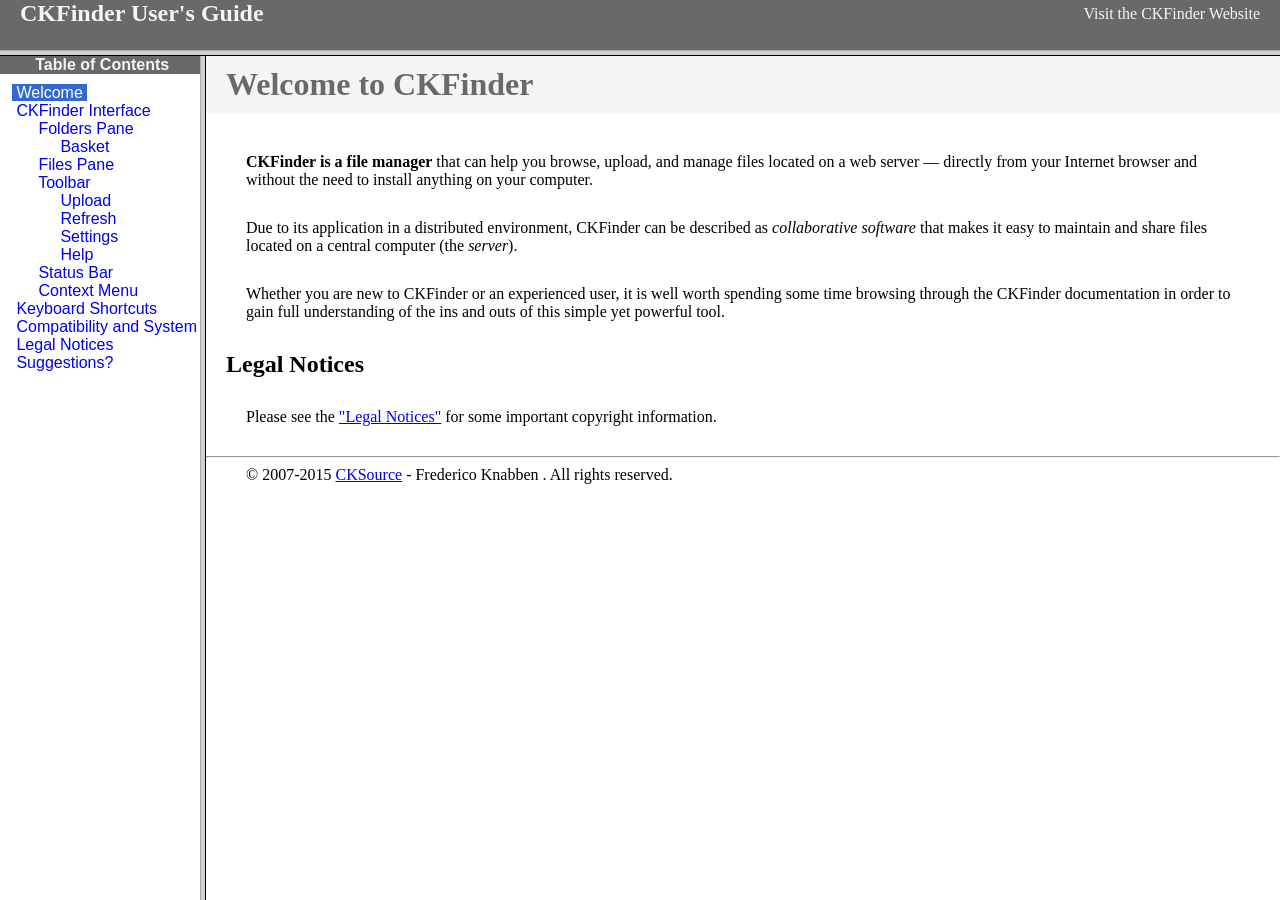
<file: libaries/plugins/ckfinder_2/help/en/index.html>
<!DOCTYPE HTML PUBLIC "-//W3C//DTD HTML 4.01 Frameset//EN" "http://www.w3.org/TR/html4/frameset.dtd">
<html lang="en">
<head>
	<title>CKFinder User's Guide</title>
	<meta name="robots" content="noindex, nofollow">
	<meta http-equiv="Content-Type" content="text/html; charset=utf-8">
	<style type="text/css">
		frame {border-color:#f5f5f5}
	</style>
</head>
<frameset rows="50,*">
	<frame src="files/header.html" noresize="noresize" frameborder="0">
	<frameset cols="200,*">
			<frame src="files/toc.html">
			<frame src="files/001.html" name="CKDocsMain">
	</frameset>
</frameset>
</html>
</file>
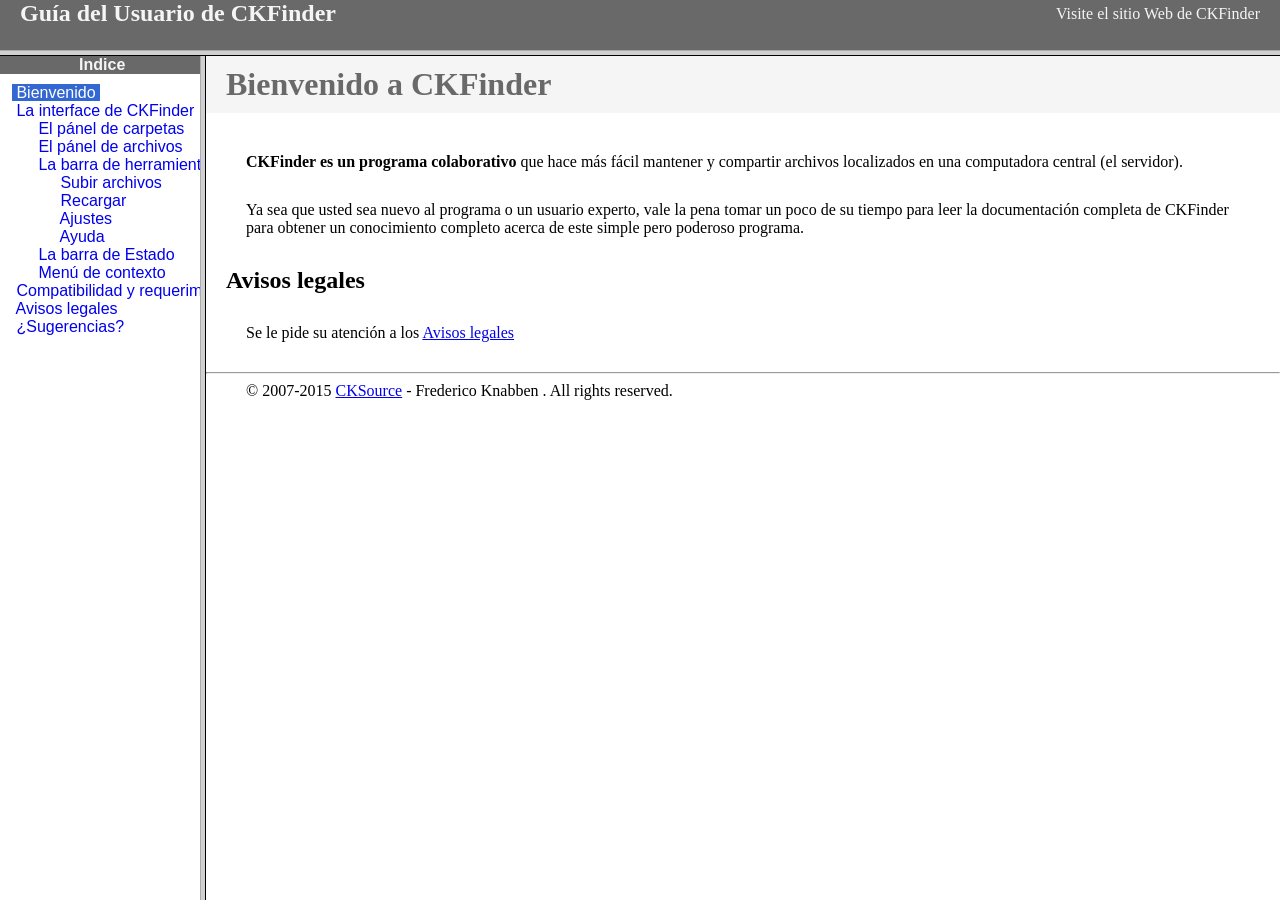
<file: libaries/plugins/ckfinder_2/help/es-mx/index.html>
<!DOCTYPE HTML PUBLIC "-//W3C//DTD HTML 4.01 Frameset//EN" "http://www.w3.org/TR/html4/frameset.dtd">
<html lang="es-mx">
<head>
	<title>Gu&iacute;a para el usuario de CKFinder</title>
	<meta http-equiv="Content-Type" content="text/html; charset=utf-8">
	<meta name="robots" content="noindex, nofollow">
	<style type="text/css">
		frame {border-color:#f5f5f5}
	</style>
</head>
<frameset rows="50,*">
	<frame src="files/header.html" noresize="noresize" frameborder="0">
	<frameset cols="200,*">
			<frame src="files/toc.html">
			<frame src="files/001.html" name="CKDocsMain">
	</frameset>
</frameset>
</html>
</file>
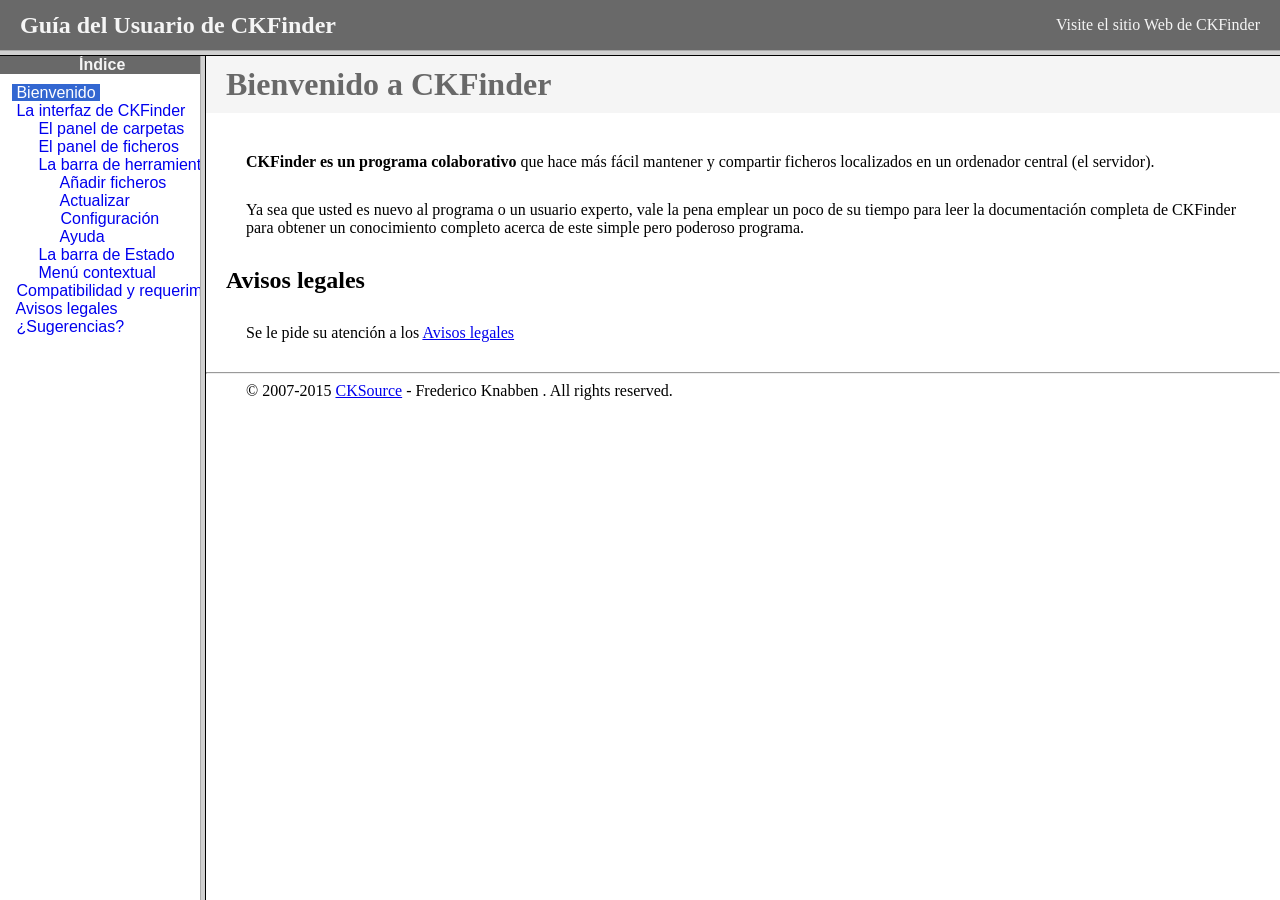
<file: libaries/plugins/ckfinder_2/help/es/index.html>
<!DOCTYPE HTML PUBLIC "-//W3C//DTD HTML 4.01 Frameset//EN" "http://www.w3.org/TR/html4/frameset.dtd">
<html lang="es">
<head>
	<title>Gu&iacute;a para el usuario de CKFinder</title>
	<meta http-equiv="Content-Type" content="text/html; charset=utf-8">
	<meta name="robots" content="noindex, nofollow">
	<style type="text/css">
		frame {border-color:#f5f5f5}
	</style>
</head>
<frameset rows="50,*">
	<frame src="files/header.html" noresize="noresize" frameborder="0">
	<frameset cols="200,*">
			<frame src="files/toc.html">
			<frame src="files/001.html" name="CKDocsMain">
	</frameset>
</frameset>
</html>
</file>
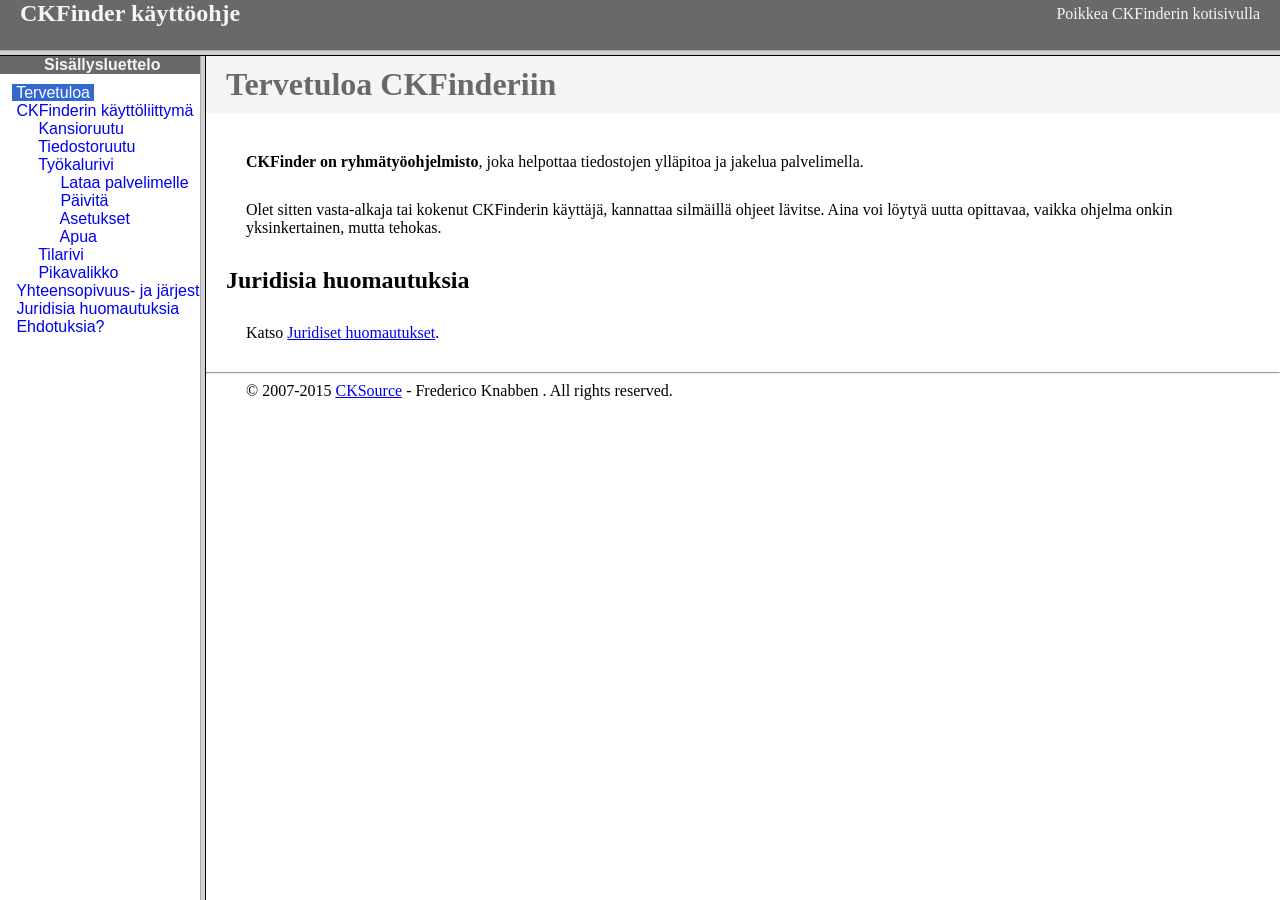
<file: libaries/plugins/ckfinder_2/help/fi/index.html>
<!DOCTYPE HTML PUBLIC "-//W3C//DTD HTML 4.01 Frameset//EN" "http://www.w3.org/TR/html4/frameset.dtd">
<html lang="fi">
<head>
	<title>CKFinder käyttöohje</title>
	<meta http-equiv="Content-Type" content="text/html; charset=utf-8">
	<meta name="robots" content="noindex, nofollow">
	<style type="text/css">
		frame {border-color:#f5f5f5}
	</style>
</head>
<frameset rows="50,*">
	<frame src="files/header.html" noresize="noresize" frameborder="0">
	<frameset cols="200,*">
			<frame src="files/toc.html">
			<frame src="files/001.html" name="CKDocsMain">
	</frameset>
</frameset>
</html>
</file>
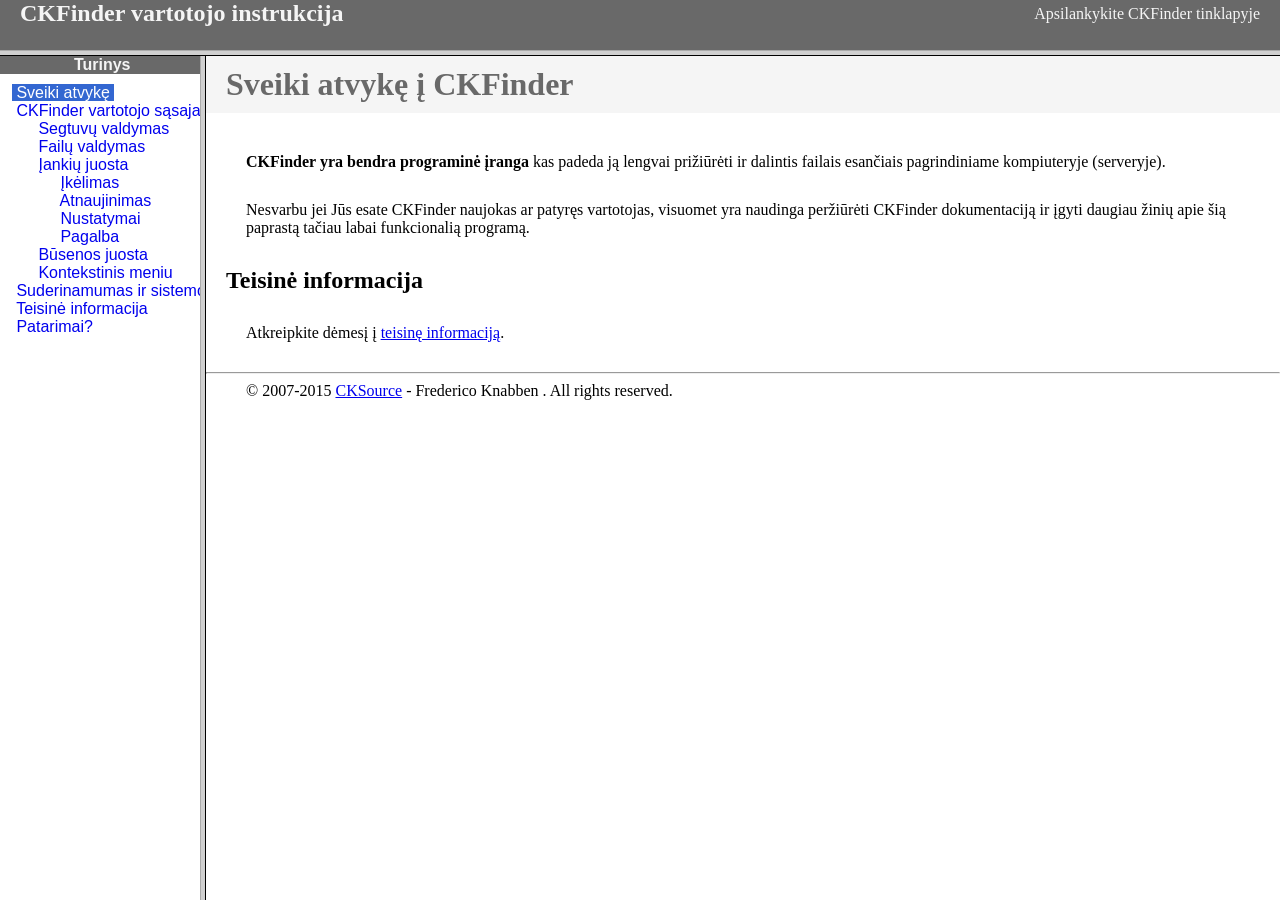
<file: libaries/plugins/ckfinder_2/help/lt/index.html>
<!DOCTYPE HTML PUBLIC "-//W3C//DTD HTML 4.01 Frameset//EN" "http://www.w3.org/TR/html4/frameset.dtd">
<html lang="lt">
<head>
	<title>CKFinder User's Guide</title>
	<meta http-equiv="Content-Type" content="text/html; charset=utf-8">
	<meta name="robots" content="noindex, nofollow">
	<style type="text/css">
		frame {border-color:#f5f5f5}
	</style>
</head>
<frameset rows="50,*">
	<frame src="files/header.html" noresize="noresize" frameborder="0">
	<frameset cols="200,*">
			<frame src="files/toc.html">
			<frame src="files/001.html" name="CKDocsMain">
	</frameset>
</frameset>
</html>
</file>
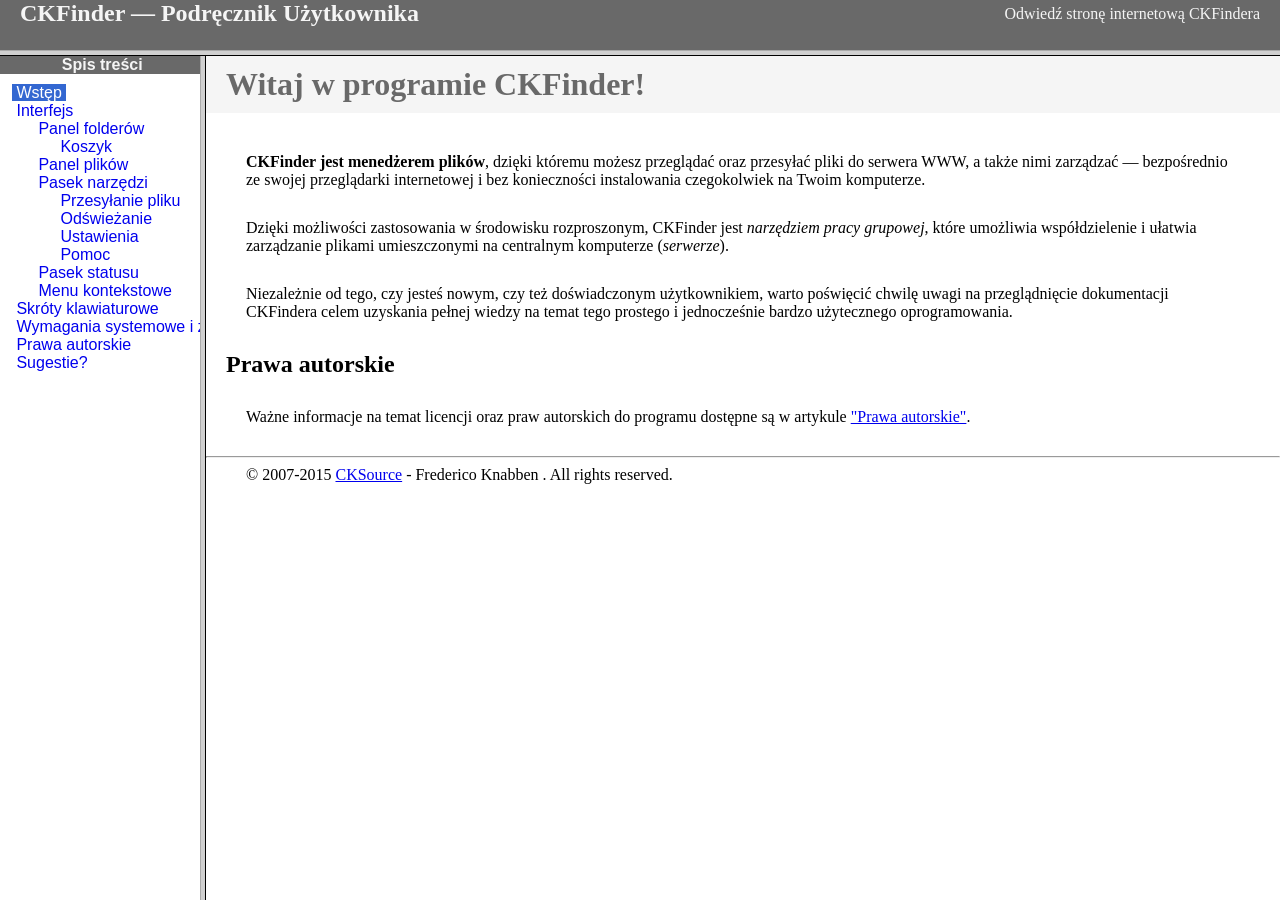
<file: libaries/plugins/ckfinder_2/help/pl/index.html>
<!DOCTYPE HTML PUBLIC "-//W3C//DTD HTML 4.01 Frameset//EN" "http://www.w3.org/TR/html4/frameset.dtd">
<html lang="pl">
<head>
	<title>CKFinder &mdash; Podręcznik Użytkownika</title>
	<meta http-equiv="Content-Type" content="text/html; charset=utf-8">
	<meta name="robots" content="noindex, nofollow">
	<style type="text/css">
		frame {border-color:#f5f5f5}
	</style>
</head>
<frameset rows="50,*">
	<frame src="files/header.html" noresize="noresize" frameborder="0">
	<frameset cols="200,*">
			<frame src="files/toc.html">
			<frame src="files/001.html" name="CKDocsMain">
	</frameset>
</frameset>
</html>
</file>
<file: libaries/plugins/ckeditor/samples/css/samples.css>
/**
 * @license Copyright (c) 2003-2021, CKSource - Frederico Knabben. All rights reserved.
 * For licensing, see LICENSE.md or https://ckeditor.com/legal/ckeditor-oss-license
 */
@media (max-width: 900px) {
  .global-is-mobile-hidden {
    display: none !important;
  }
}
article,
aside,
details,
figcaption,
figure,
footer,
header,
hgroup,
main,
menu,
nav,
section {
  display: block;
}
body,
html {
  margin: 0;
  padding: 0;
  font: 16px / 1.8 Arial, 'Helvetica Neue', Helvetica, sans-serif;
  font-weight: 300;
  color: #575757;
}
.grid-width-10 {
  width: 10%;
}
.grid-width-20 {
  width: 20%;
}
.grid-width-30 {
  width: 30%;
}
.grid-width-40 {
  width: 40%;
}
.grid-width-50 {
  width: 50%;
}
.grid-width-60 {
  width: 60%;
}
.grid-width-70 {
  width: 70%;
}
.grid-width-80 {
  width: 80%;
}
.grid-width-90 {
  width: 90%;
}
.grid-width-100 {
  width: 100%;
}
@media (max-width: 900px) {
  .grid-width-10,
  .grid-width-20,
  .grid-width-30,
  .grid-width-40,
  .grid-width-50,
  .grid-width-60,
  .grid-width-70,
  .grid-width-80,
  .grid-width-90,
  .grid-width-100 {
    width: 100%;
  }
}
*[class*="grid-width"] {
  -webkit-box-sizing: border-box;
  -moz-box-sizing: border-box;
  box-sizing: border-box;
  padding-left: 4%;
  padding-right: 4%;
  float: left;
}
*[class*="grid-width"]:after,
.grid-container:after,
*[class*="grid-width"]:before,
.grid-container:before {
  content: '';
  display: block;
  overflow: hidden;
  visibility: hidden;
  font-size: 0;
  line-height: 0;
  width: 0;
  height: 0;
}
*[class*="grid-width"]:after,
.grid-container:after {
  clear: both;
}
.grid-container {
  -webkit-box-sizing: border-box;
  -moz-box-sizing: border-box;
  box-sizing: border-box;
  margin-left: auto;
  margin-right: auto;
}
.grid-container-nested *[class*="grid-width"]:first-child {
  padding-left: 0;
}
.grid-container-nested *[class*="grid-width"]:last-child {
  padding-right: 0;
}
@media (max-width: 900px) {
  .grid-container-nested *[class*="grid-width"]:first-child {
    padding-left: 4%;
  }
  .grid-container-nested *[class*="grid-width"]:last-child {
    padding-right: 4%;
  }
}
.header-a {
  min-height: 140px;
  overflow: hidden;
}
.header-a .header-a-logo {
  margin: 40px 0 0;
}
@media (max-width: 900px) {
  .header-a .header-a-logo {
    text-align: center;
  }
}
.header-a .header-a-logo img {
  border: transparent;
}
.navigation-a {
  height: 30px;
  background: #3D3D3D;
  position: absolute;
  left: 0;
  right: 0;
  top: 0;
  padding: 0;
  overflow: hidden;
}
@media (max-width: 900px) {
  .navigation-a {
    text-align: center;
  }
}
.navigation-a ul {
  list-style: none;
  margin: 0;
  overflow: hidden;
}
.navigation-a ul li,
.navigation-a ul li a {
  display: inline-block;
}
@media (max-width: 900px) {
  .navigation-a ul {
    width: auto;
    text-overflow: ellipsis;
    white-space: nowrap;
    display: inline-block;
    float: none;
  }
  .navigation-a ul:before,
  .navigation-a ul:after {
    display: none;
  }
}
.navigation-a ul.navigation-a-left {
  text-align: left;
}
@media (max-width: 900px) {
  .navigation-a ul.navigation-a-left {
    padding-right: 0;
  }
}
.navigation-a ul.navigation-a-right {
  text-align: right;
}
@media (max-width: 900px) {
  .navigation-a ul.navigation-a-right {
    padding-left: 23px;
  }
}
.navigation-a ul li + li {
  margin-left: 23px;
}
.navigation-a ul li a {
  font-size: 10px;
  font-size: 0.625rem;
  line-height: 18px;
  line-height: 1.13rem;
  line-height: 30px;
  float: left;
  color: #ddd;
  font-weight: bold;
  text-decoration: none;
  text-transform: uppercase;
}
.navigation-a ul li a:hover {
  cursor: pointer;
  color: #fff;
}
.icon-navigation-a-github:before,
.icon-navigation-a-github:after {
  background-image: url("[data-uri]");
}
.navigation-b {
  text-align: right;
  margin: 52px 0 0;
  overflow: visible;
}
@media (max-width: 900px) {
  .navigation-b {
    text-align: center;
    margin-top: 20px;
    padding: 0;
  }
}
.navigation-b ul {
  padding: 0;
  list-style: none;
  margin: 0;
  overflow: visible;
}
.navigation-b ul li,
.navigation-b ul li a {
  display: inline-block;
}
@media (max-width: 900px) {
  .navigation-b ul {
    display: table;
    width: 100%;
    padding-bottom: 1.5em;
  }
}
@media (max-width: 900px) {
  .navigation-b ul li {
    display: table-row;
  }
}
.navigation-b ul li + li {
  margin-left: 20px;
}
@media (max-width: 900px) {
  .navigation-b ul li + li {
    margin-left: 0;
  }
}
.navigation-b ul li a {
  -webkit-box-sizing: border-box;
  -moz-box-sizing: border-box;
  box-sizing: border-box;
  text-transform: uppercase;
  text-decoration: none;
  outline: none;
}
@media (max-width: 900px) {
  .navigation-b ul li a {
    width: 100%;
    -webkit-border-radius: 0;
    -webkit-background-clip: padding-box;
    -moz-border-radius: 0;
    -moz-background-clip: padding;
    border-radius: 0;
    background-clip: padding-box;
  }
}
.footer-a {
  font-size: 13px;
  font-size: 0.8125rem;
  line-height: 23.4px;
  line-height: 1.46rem;
  padding-top: 2.25em;
  padding-bottom: 2.25em;
  overflow: hidden;
  color: #8a8a8a;
}
.footer-a a {
  color: #0287D0;
  text-decoration: none;
  border-bottom: 1px dotted #0287D0;
}
.footer-a a:hover {
  color: #0277b7;
}
.footer-a p {
  margin: 0;
  display: inline-block;
  text-align: center;
}
.content {
  font-size: 14px;
  font-size: 0.875rem;
  line-height: 25.2px;
  line-height: 1.57rem;
  overflow: hidden;
  padding-top: 1.5em;
  padding-bottom: 1.5em;
}
.content p {
  margin: 0.75em 0;
}
.content ul,
.content ol,
.content pre,
.content blockquote,
.content textarea:not([class^="cke"]),
.content .cke {
  margin: 1.875em 0;
}
.content code,
.content kbd {
  -webkit-border-radius: 3px;
  -webkit-background-clip: padding-box;
  -moz-border-radius: 3px;
  -moz-background-clip: padding;
  border-radius: 3px;
  background-clip: padding-box;
  padding: 3px 4px;
}
.content pre,
.content code,
.content kbd,
.content blockquote {
  background: #f5f5f5;
}
.content blockquote,
.content pre {
  background: none;
  border-left: 4px solid #0287D0;
  padding: 1.5em 2.25em;
}
.content p a,
.content ul a,
.content ol a,
.content blockquote a,
.content h1 a,
.content h2 a,
.content h3 a,
.content h4 a,
.content h5 a {
  color: #0287D0;
  text-decoration: none;
  border-bottom: 1px dotted #0287D0;
}
.content p a:hover,
.content ul a:hover,
.content ol a:hover,
.content blockquote a:hover,
.content h1 a:hover,
.content h2 a:hover,
.content h3 a:hover,
.content h4 a:hover,
.content h5 a:hover {
  color: #0277b7;
}
.content h1,
.content h2,
.content h3,
.content h4,
.content h5 {
  color: #000;
  font-weight: 100;
}
.content h1 code,
.content h2 code,
.content h3 code,
.content h4 code,
.content h5 code,
.content h1 kbd,
.content h2 kbd,
.content h3 kbd,
.content h4 kbd,
.content h5 kbd {
  font-size: inherit;
}
.content h1 a.content-heading-anchor,
.content h2 a.content-heading-anchor,
.content h3 a.content-heading-anchor,
.content h4 a.content-heading-anchor,
.content h5 a.content-heading-anchor {
  font-weight: 100;
  vertical-align: middle;
  opacity: 0;
  border: 0;
}
.content h1:hover a.content-heading-anchor,
.content h2:hover a.content-heading-anchor,
.content h3:hover a.content-heading-anchor,
.content h4:hover a.content-heading-anchor,
.content h5:hover a.content-heading-anchor {
  opacity: 1;
}
.content h1:target a,
.content h2:target a,
.content h3:target a,
.content h4:target a,
.content h5:target a {
  -webkit-animation: targetLinkOpacity 0.5s linear alternate;
  -moz-animation: targetLinkOpacity 0.5s linear alternate;
  -o-animation: targetLinkOpacity 0.5s linear alternate;
  animation: targetLinkOpacity 0.5s linear alternate;
  opacity: 1;
}
.content input,
.content select,
.content textarea:not([class^="cke"]) {
  -webkit-border-radius: 3px;
  -webkit-background-clip: padding-box;
  -moz-border-radius: 3px;
  -moz-background-clip: padding;
  border-radius: 3px;
  background-clip: padding-box;
  -webkit-box-shadow: inset 0 1px 1px rgba(0, 0, 0, 0.08);
  -moz-box-shadow: inset 0 1px 1px rgba(0, 0, 0, 0.08);
  box-shadow: inset 0 1px 1px rgba(0, 0, 0, 0.08);
  font: inherit;
  color: inherit;
  border: 1px solid #D9D9D9;
  padding: .2em .5em;
}
.content input:focus,
.content select:focus,
.content textarea:not([class^="cke"]):focus {
  border-color: #66afe9;
  outline: 0;
  -webkit-box-shadow: inset 0 1px 1px rgba(0, 0, 0, 0.08), 0 0 8px #93c6ef;
  -moz-box-shadow: inset 0 1px 1px rgba(0, 0, 0, 0.08), 0 0 8px #93c6ef;
  box-shadow: inset 0 1px 1px rgba(0, 0, 0, 0.08), 0 0 8px #93c6ef;
}
.content abbr {
  border-bottom: 1px dotted #666;
  cursor: pointer;
}
.content blockquote {
  font-style: italic;
  font-family: Georgia, Times, "Times New Roman", serif;
  font-size: 16px;
  font-size: 1rem;
  line-height: 28.8px;
  line-height: 1.8rem;
}
.content em {
  font-style: italic;
}
.content h1 {
  font-size: 36px;
  font-size: 2.25rem;
  line-height: 64.8px;
  line-height: 4.05rem;
  margin: 1.125em 0 0;
}
.content h2 {
  font-size: 27.2px;
  font-size: 1.7rem;
  line-height: 48.96px;
  line-height: 3.06rem;
  margin: 0.9em 0 0;
}
.content h3 {
  font-size: 24px;
  font-size: 1.5rem;
  line-height: 43.2px;
  line-height: 2.7rem;
  font-weight: 500;
  margin: 0.75em 0 0;
}
.content h4 {
  font-size: 19.2px;
  font-size: 1.2rem;
  line-height: 34.56px;
  line-height: 2.16rem;
  font-weight: 500;
  margin: 0.75em 0 0;
}
.content h5 {
  font-size: 17.6px;
  font-size: 1.1rem;
  line-height: 31.68px;
  line-height: 1.98rem;
  font-weight: 500;
  margin: 0.75em 0 0;
}
.content hr {
  border: 0;
  border-top: 4px solid #D9D9D9;
  margin: 1.5em 0;
}
.content input[type="text"] {
  height: 1.8em;
  line-height: 1.8em;
}
.content input[type="button"] {
  -webkit-appearance: button;
  -moz-appearance: button;
  appearance: button;
}
.content kbd {
  font-size: 12px;
  font-size: 0.75rem;
  line-height: 21.6px;
  line-height: 1.35rem;
  font-family: Arial, 'Helvetica Neue', Helvetica, sans-serif;
  padding: 2px 6px;
  -webkit-box-shadow: 0 0 4px #fff inset, 0 2px 0 #D9D9D9;
  -moz-box-shadow: 0 0 4px #fff inset, 0 2px 0 #D9D9D9;
  box-shadow: 0 0 4px #fff inset, 0 2px 0 #D9D9D9;
}
.content p img {
  vertical-align: middle;
}
.content p pre {
  padding: 1.5em;
}
.content pre {
  padding: 0;
  border: 0;
  tab-size: 4;
  -o-tab-size: 4;
  -moz-tab-size: 4;
}
.content pre,
.content code {
  font-size: 11.89px;
  font-size: 0.743rem;
  line-height: 21.4px;
  line-height: 1.34rem;
  font-family: Consolas, Menlo, Monaco, Lucida Console, Liberation Mono, DejaVu Sans Mono, Bitstream Vera Sans Mono, Courier New, monospace, serif;
}
.content pre a,
.content code a {
  border: 0;
}
.content pre code {
  padding: 0.75em;
  display: block;
}
.content strong {
  color: #000;
}
.content ul ul,
.content ol ul,
.content ul ol,
.content ol ol {
  margin: 0.75em 0;
}
.content ul li,
.content ol li {
  font-size: 14px;
  font-size: 0.875rem;
  line-height: 30.24px;
  line-height: 1.89rem;
}
.content textarea:not([class^="cke"]) {
  width: 100%;
}
.content div.todo {
  border: 2px dotted #444;
  padding: 10px;
  margin: 60px 0 10px 0;
  /* Remove me some day */
}
.content div.todo:before {
  content: "TODO";
  font-weight: bold;
}
body a.button-a,
body button.button-a,
body input.button-a {
  -webkit-border-radius: 3px;
  -webkit-background-clip: padding-box;
  -moz-border-radius: 3px;
  -moz-background-clip: padding;
  border-radius: 3px;
  background-clip: padding-box;
  font-size: 14px;
  font-size: 0.875rem;
  line-height: 25.2px;
  line-height: 1.57rem;
  height: 36px;
  line-height: 36px;
  padding: 0 1.1em;
  font-weight: 700;
  color: #3e3e3e;
  white-space: nowrap;
  text-decoration: none;
  display: inline-block;
  cursor: pointer;
  border: 0;
  vertical-align: middle;
  margin: 1px 0;
  background: transparent;
}
body a.button-a.icon-pos-left,
body button.button-a.icon-pos-left,
body input.button-a.icon-pos-left {
  padding-left: .8em;
}
body a.button-a.icon-pos-right,
body button.button-a.icon-pos-right,
body input.button-a.icon-pos-right {
  padding-right: .8em;
}
body a.button-a.button-a-no-text,
body button.button-a.button-a-no-text,
body input.button-a.button-a-no-text {
  -webkit-border-radius: 100px;
  -webkit-background-clip: padding-box;
  -moz-border-radius: 100px;
  -moz-background-clip: padding;
  border-radius: 100px;
  background-clip: padding-box;
  width: 36px;
  padding: 0;
  text-indent: -999px;
  overflow: hidden;
  position: relative;
  text-align: center;
}
body a.button-a.button-a-no-text:before,
body button.button-a.button-a-no-text:before,
body input.button-a.button-a-no-text:before {
  position: absolute;
  left: 50%;
  top: 50%;
  margin: -9px 0 0 -9px;
}
@media (max-width: 900px) {
  body a.button-a.button-a-mobile-collapsed,
  body button.button-a.button-a-mobile-collapsed,
  body input.button-a.button-a-mobile-collapsed {
    -webkit-border-radius: 100px;
    -webkit-background-clip: padding-box;
    -moz-border-radius: 100px;
    -moz-background-clip: padding;
    border-radius: 100px;
    background-clip: padding-box;
    width: 36px;
    padding: 0;
    text-indent: -999px;
    overflow: hidden;
    position: relative;
    text-align: center;
  }
  body a.button-a.button-a-mobile-collapsed:before,
  body button.button-a.button-a-mobile-collapsed:before,
  body input.button-a.button-a-mobile-collapsed:before {
    position: absolute;
    left: 50%;
    top: 50%;
    margin: -9px 0 0 -9px;
  }
  body a.button-a.button-a-mobile-collapsed:before,
  body button.button-a.button-a-mobile-collapsed:before,
  body input.button-a.button-a-mobile-collapsed:before {
    position: absolute;
    left: 50%;
    top: 50%;
    margin: -9px 0 0 -9px;
  }
}
body a.button-a:active,
body button.button-a:active,
body input.button-a:active,
body a.button-a:hover,
body button.button-a:hover,
body input.button-a:hover {
  color: #fff;
  background: #0277b7;
}
body a.button-a:focus,
body button.button-a:focus,
body input.button-a:focus {
  border-color: #66afe9;
  outline: 0;
  -webkit-box-shadow: inset 0 1px 1px rgba(0, 0, 0, 0.075), 0 0 8px #93c6ef;
  -moz-box-shadow: inset 0 1px 1px rgba(0, 0, 0, 0.075), 0 0 8px #93c6ef;
  box-shadow: inset 0 1px 1px rgba(0, 0, 0, 0.075), 0 0 8px #93c6ef;
}
body a.button-a-soft,
body button.button-a-soft,
body input.button-a-soft {
  background: #e7e7e7;
}
body a.button-a-soft:active,
body button.button-a-soft:active,
body input.button-a-soft:active,
body a.button-a-soft:hover,
body button.button-a-soft:hover,
body input.button-a-soft:hover {
  color: #3e3e3e;
  background: #cecece;
}
body a.button-a-background,
body button.button-a-background,
body input.button-a-background,
body a.navigation-b ul li a:hover,
body button.navigation-b ul li a:hover,
body input.navigation-b ul li a:hover {
  color: #fff;
  background: #0287D0;
}
body a.button-a-background:active,
body button.button-a-background:active,
body input.button-a-background:active,
body a.button-a-background:hover,
body button.button-a-background:hover,
body input.button-a-background:hover,
body a.navigation-b ul li a:hover:active,
body button.navigation-b ul li a:hover:active,
body input.navigation-b ul li a:hover:active,
body a.navigation-b ul li a:hover:hover,
body button.navigation-b ul li a:hover:hover,
body input.navigation-b ul li a:hover:hover {
  color: #fff;
  background: #0277b7;
}
.balloon-a {
  font-size: 12px;
  font-size: 0.75rem;
  line-height: 21.6px;
  line-height: 1.35rem;
  -webkit-border-radius: 3px;
  -webkit-background-clip: padding-box;
  -moz-border-radius: 3px;
  -moz-background-clip: padding;
  border-radius: 3px;
  background-clip: padding-box;
  border-bottom: 3px solid #d4d4d4;
  background: #ebebeb;
  display: inline-block;
  white-space: nowrap;
  padding: .4em 1.2em .2em;
  font-weight: 700;
  position: relative;
  z-index: 1000;
  text-transform: none;
  color: #575757;
}
.balloon-a:hover {
  color: #575757;
}
.balloon-a:before {
  content: '';
  width: 0;
  height: 0;
  border-style: solid;
  position: absolute;
}
.balloon-a-ne:before,
.balloon-a-nw:before {
  top: -13px;
  border-width: 0 9px 15.6px 9px;
  border-color: transparent transparent #ebebeb transparent;
}
.balloon-a-se:before,
.balloon-a-sw:before {
  bottom: -13px;
  border-width: 15.6px 9px 0 9px;
  border-color: #ebebeb transparent transparent transparent;
}
.balloon-a-nw:before,
.balloon-a-sw:before {
  left: 20px;
}
.balloon-a-ne:before,
.balloon-a-se:before {
  right: 20px;
}
.icon-pos-left:before,
.icon-pos-right:after {
  content: '';
  display: inline-block;
  width: 18px;
  height: 18px;
  vertical-align: middle;
  background-repeat: no-repeat;
}
.icon-pos-left:before {
  margin-right: 10px;
}
.icon-pos-right:after {
  margin-left: 10px;
}
.icon-download:before,
.icon-download:after {
  background-image: url("[data-uri]");
}
.icon-question-mark:before,
.icon-question-mark:after {
  background-image: url("[data-uri]");
}
.icon-close:before,
.icon-close:after {
  background-image: url("[data-uri]");
}
.ie8 .switch > * {
  vertical-align: middle;
}
.ie8 .switch input[type="radio"] {
  margin: 0 0.25em;
  display: inline-block;
}
.ie8 .switch label {
  margin-left: 0 !important;
  margin-right: 0 !important;
}
.ie8 .switch label[data-for="1"] {
  float: left;
}
.ie8 .switch label[data-for="2"] {
  float: right;
}
.ie8 .switch .switch-inner {
  display: none;
}
.switch {
  font-size: 14px;
  font-size: 0.875rem;
  line-height: 25.2px;
  line-height: 1.57rem;
  font-weight: bold;
  background-color: #0287D0;
  overflow: hidden;
  display: inline-block;
  padding: 0.75em 0.25em;
  color: #fff;
  -webkit-border-radius: 3px;
  -webkit-background-clip: padding-box;
  -moz-border-radius: 3px;
  -moz-background-clip: padding;
  border-radius: 3px;
  background-clip: padding-box;
  position: relative;
}
.switch input[type="radio"] {
  display: none;
}
.switch label {
  position: relative;
  z-index: 2;
  float: left;
  cursor: pointer;
  padding: 0 0.75em;
}
.switch label:hover {
  text-decoration: underline;
}
.switch .switch-inner {
  float: left;
  background-color: #FFF;
  height: 1.5em;
  width: 4.125em;
  padding: 2px;
  margin: 0 0.25em;
  -webkit-border-radius: 5.5px;
  -webkit-background-clip: padding-box;
  -moz-border-radius: 5.5px;
  -moz-background-clip: padding;
  border-radius: 5.5px;
  background-clip: padding-box;
}
.switch .switch-inner .handler {
  overflow: hidden;
  position: relative;
  display: block;
  height: 1.5em;
  width: 1.5em;
  background: #027dc1;
  -webkit-border-radius: 4.5px;
  -webkit-background-clip: padding-box;
  -moz-border-radius: 4.5px;
  -moz-background-clip: padding;
  border-radius: 4.5px;
  background-clip: padding-box;
}
.switch .switch-inner .handler:before {
  content: '';
  display: block;
  position: absolute;
  top: 0;
  right: 0;
  bottom: 3px;
  left: 0;
  background-color: #0291df;
  -webkit-border-bottom-left-radius: 4.5px;
  -moz-border-radius-bottomleft: 4.5px;
  border-bottom-left-radius: 4.5px;
  -webkit-border-bottom-right-radius: 4.5px;
  -webkit-background-clip: padding-box;
  -moz-border-radius-bottomright: 4.5px;
  -moz-background-clip: padding;
  border-bottom-right-radius: 4.5px;
  background-clip: padding-box;
}
.switch:hover .switch-inner .handler:before {
  background: #029ef3;
}
.switch input[data-num="2"]:checked ~ .switch-inner > .handler {
  margin-left: auto;
}
.switch input[data-num="2"]:checked ~ label[data-for="1"] {
  padding-right: 5.125em;
  margin-right: -4.375em;
}
.switch input[data-num="1"]:checked ~ label[data-for="2"] {
  padding-left: 5.125em;
  margin-left: -4.375em;
}
.toggler {
  -webkit-user-select: none;
  -moz-user-select: none;
  -ms-user-select: none;
  user-select: none;
}
.toggler label {
  cursor: pointer;
}
.toggler [data-collapse] {
  display: inherit;
}
.toggler [data-expand] {
  display: none;
}
.toggler.collapsed [data-collapse] {
  display: none;
}
.toggler.collapsed [data-expand] {
  display: inherit;
}
.toggler-container {
  overflow: hidden;
}
.toggler-container.collapsed {
  height: 0;
}
.icon-toggler-expanded:before,
.icon-toggler-collapsed:before,
.icon-toggler-expanded:after,
.icon-toggler-collapsed:after {
  background-image: url("[data-uri]");
}
.icon-toggler-expanded.icon-light:before,
.icon-toggler-collapsed.icon-light:before,
.icon-toggler-expanded.icon-light:after,
.icon-toggler-collapsed.icon-light:after {
  background-image: url("[data-uri]");
}
.icon-toggler-expanded:before,
.icon-toggler-expanded:after {
  background-position: top left;
}
.icon-toggler-collapsed:before,
.icon-toggler-collapsed:after {
  background-position: bottom left;
}
.modal {
  padding: 20px;
  border-radius: 3px;
  background-color: white;
  max-width: 700px;
  -webkit-box-sizing: border-box;
  -moz-box-sizing: border-box;
  box-sizing: border-box;
  width: 80% !important;
  top: 50% !important;
  -webkit-transform: translate(-50%, -50%) !important;
  -moz-transform: translate(-50%, -50%) !important;
  -ms-transform: translate(-50%, -50%) !important;
  -o-transform: translate(-50%, -50%) !important;
  transform: translate(-50%, -50%) !important;
}
.modal-close {
  -webkit-border-radius: 100px;
  -webkit-background-clip: padding-box;
  -moz-border-radius: 100px;
  -moz-background-clip: padding;
  border-radius: 100px;
  background-clip: padding-box;
  cursor: pointer;
  height: 18px;
  width: 18px;
  position: absolute;
  top: 10px;
  right: 10px;
  font-size: 17px;
  text-align: center;
  line-height: 19px;
  background: #cccccc;
}
main .grid-container,
header .grid-container,
.navigation-a > div,
footer > div {
  max-width: 968px;
}
.header-a {
  margin-top: 30px;
}
.footer-a {
  border-top: 1px solid #D9D9D9;
}
.adjoined-top {
  background-color: #0287D0;
  color: #fff;
}
.adjoined-top .content h1,
.adjoined-top .content h2,
.adjoined-top .content h3,
.adjoined-top .content h4,
.adjoined-top .content h5 {
  color: #fff;
}
.adjoined-top .content p {
  font-size: 18px;
  font-size: 1.125rem;
  line-height: 32.4px;
  line-height: 2.02rem;
  font-weight: 100;
}
.adjoined-top .content p a {
  text-decoration: none;
  border-bottom: 1px dotted #fff;
  color: inherit;
}
.adjoined-top .content p a:hover {
  color: #e6e6e6;
}
.adjoined-top .content button {
  color: #fff;
}
.adjoined-top .content strong {
  color: #fff;
}
.adjoined-top .content code {
  font-size: inherit;
  color: #0287D0;
}
.adjoined-bottom {
  position: relative;
}
.adjoined-bottom:before {
  z-index: -1;
  content: '';
  background: #0287D0;
  position: absolute;
  top: 0;
  left: 0;
  right: 0;
  height: 50%;
}
main .grid-container,
header .grid-container,
.navigation-a > div,
footer > div {
  max-width: 1052px;
}
main .grid-container.freed-width {
  max-width: none;
}
.switch {
  background: #027dc1;
  float: right;
  overflow: visible;
}
.switch .balloon-a {
  position: absolute;
  top: -40px;
  right: 50%;
  margin-right: -15px;
  background: #FFEFC1;
  border-bottom-color: #DCDCA4;
}
.switch .balloon-a:before {
  border-color: #FFEFC1 transparent transparent transparent;
}
#toolbar .editors-container {
  overflow: hidden;
  height: 0;
  transition: height 200ms;
}
#toolbar .editors-container.active {
  height: auto;
}
#main #editor {
  background: #FFF;
  padding: 2% 4%;
  border: dashed 5px #0287D0;
}
#main .adjoined-top:before {
  height: 335px;
}
#toolbar .adjoined-top:before {
  height: 219px;
}
#toolbar .adjoined-top .grid-container-nested {
  height: 147px;
}
.content .grid-switch-magic {
  margin: 3.5em 0 0;
}
#info-box {
  padding-bottom: 0;
}
#info-box > div {
  width: 100%;
  text-align: right;
}
#info-box > div .toggler {
  padding-right: 0;
}
#info-box > div .toggler:hover {
  background: transparent;
  color: #000;
}
#info-box > div .toggler:hover > label {
  text-decoration: underline;
}
#info-box > div h2 {
  float: left;
  margin-top: 0;
}
#info-box > div#instructions-container {
  text-align: left;
}
#toolbarModifierWrapper {
  overflow: hidden;
  height: 0;
  opacity: 0;
  transition: height 200ms;
}
#toolbarModifierWrapper.active {
  height: auto;
  opacity: 1;
}
header {
  overflow: visible;
}
header div.grid-container {
  overflow: visible;
}
header .navigation-b {
  overflow: visible;
}
header .navigation-b ul {
  overflow: visible;
}
header .navigation-b a {
  position: relative;
}
header .balloon-a {
  position: absolute;
  top: 48px;
  left: 50%;
  margin-left: -35px;
}
@media (max-width: 1140px) {
  header .balloon-a {
    left: auto;
    margin-left: auto;
    right: 50%;
    margin-right: -35px;
  }
  header .balloon-a:before {
    left: auto;
    right: 22px;
  }
}
@media (max-width: 900px) {
  header .balloon-a {
    display: none;
  }
}
header .header-a-logo img {
  width: 160px;
  height: 60px;
}

#toolbar .cke_toolbar {
  pointer-events: none;
  -webkit-user-select: none;
  -moz-user-select: none;
  -ms-user-select: none;
  user-select: none;
  cursor: default;
}
.some-toolbar-active .cke_toolbar {
  zoom: 1;
  filter: alpha(opacity=50);
  -webkit-opacity: 0.5;
  -moz-opacity: 0.5;
  opacity: 0.5;
}
.cke_toolbar.active {
  position: relative;
  zoom: 1;
  filter: alpha(opacity=100);
  -webkit-opacity: 1;
  -moz-opacity: 1;
  opacity: 1;
}
.cke_toolbar.active:after {
  content: '';
  display: block;
  position: absolute;
  top: 0;
  right: 6px;
  bottom: 5px;
  left: 0;
  -webkit-border-radius: 5px;
  -webkit-background-clip: padding-box;
  -moz-border-radius: 5px;
  -moz-background-clip: padding;
  border-radius: 5px;
  background-clip: padding-box;
  -webkit-box-shadow: 0px 0px 15px 3px #fff4b0;
  -moz-box-shadow: 0px 0px 15px 3px #fff4b0;
  box-shadow: 0px 0px 15px 3px #fff4b0;
}
.cke_toolbar.active .cke_toolgroup {
  -webkit-box-shadow: none;
  -moz-box-shadow: none;
  box-shadow: none;
  border-color: #e3c300;
}
.cke_toolbar.active .cke_combo,
.cke_toolbar.active .cke_toolgroup {
  position: relative;
  z-index: 2;
}
.cke_toolbar.active .cke_combo_button {
  -webkit-box-shadow: none;
  -moz-box-shadow: none;
  box-shadow: none;
}
.unselectable {
  -webkit-user-select: none;
  -moz-user-select: none;
  -ms-user-select: none;
  user-select: none;
}
.toolbar {
  padding: 5px 0;
  margin-bottom: 2.4em;
  overflow: hidden;
  background: #fff;
}
.toolbar button.button-a.cke_button {
  cursor: pointer;
  display: inline-block;
  padding: 4px 6px;
  outline: 0;
  border: 1px solid #a6a6a6;
}
.toolbar button.button-a.hidden {
  display: none;
}
.toolbar button.button-a.left {
  float: left;
  margin-right: 8px;
}
.toolbar button.button-a.right {
  float: right;
  margin-left: 8px;
}
.toolbar button.button-a .highlight {
  color: #ffefc1;
}
.configContainer.hidden,
.toolbarModifier.hidden,
.toolbarModifier-hints.hidden {
  display: none;
}
.toolbarModifier :focus,
.toolbar button:focus,
.configContainer textarea.configCode:focus {
  outline: none;
}
div.toolbarModifier {
  padding: 0;
  overflow: hidden;
  width: 100%;
  position: relative;
  display: table;
  border-collapse: collapse;
}
div.toolbarModifier ::-moz-focus-inner {
  border: 0;
}
div.toolbarModifier .empty {
  display: none;
}
div.toolbarModifier.empty-visible .empty {
  display: table-row;
  zoom: 1;
  filter: alpha(opacity=60);
  -webkit-opacity: 0.6;
  -moz-opacity: 0.6;
  opacity: 0.6;
}
div.toolbarModifier .empty > p {
  line-height: 31px;
}
div.toolbarModifier > ul {
  padding: 0;
  margin: 0;
  border-top: 1px solid #ccc;
  width: 100%;
}
div.toolbarModifier > ul[data-type="table-header"] {
  display: table-header-group;
}
div.toolbarModifier > ul[data-type="table-body"] {
  display: table-row-group;
}
div.toolbarModifier > ul p {
  padding: 0;
  margin: 0;
}
div.toolbarModifier > ul > li {
  display: table-row;
}
div.toolbarModifier > ul > li[data-type="header"] {
  font-weight: bold;
  user-select: none;
  cursor: default;
}
div.toolbarModifier > ul > li[data-type="group"],
div.toolbarModifier > ul > li[data-type="separator"] {
  border-bottom: 1px solid #ccc;
}
div.toolbarModifier > ul > li[data-type="subgroup"] {
  border-top: 1px solid #eee;
}
div.toolbarModifier > ul > li[data-type="subgroup"]:first-child {
  border-top: none;
}
div.toolbarModifier > ul > li[data-type="group"].active,
div.toolbarModifier > ul > li[data-type="group"]:hover,
div.toolbarModifier > ul > li[data-type="separator"].active,
div.toolbarModifier > ul > li[data-type="separator"]:hover {
  overflow: hidden;
  z-index: 2;
}
div.toolbarModifier > ul > li[data-type="group"].active,
div.toolbarModifier > ul > li[data-type="separator"].active,
div.toolbarModifier > ul > li[data-type="group"].active:hover,
div.toolbarModifier > ul > li[data-type="separator"].active:hover {
  background: #f0fafb;
}
div.toolbarModifier > ul > li[data-type="group"]:hover,
div.toolbarModifier > ul > li[data-type="separator"]:hover {
  background: #fffbe3;
}
div.toolbarModifier > ul > li[data-type="separator"] {
  background: #f5f5f5;
}
div.toolbarModifier > ul > li[data-type="separator"]:after {
  content: '';
  width: 100%;
}
div.toolbarModifier > ul > li[data-type="separator"] > p {
  padding: 2px 5px;
}
div.toolbarModifier > ul > li > p,
div.toolbarModifier > ul > li > ul {
  display: table-cell;
  vertical-align: middle;
}
div.toolbarModifier > ul > li p {
  padding-left: 5px;
  min-width: 200px;
}
div.toolbarModifier > ul > li p span {
  white-space: nowrap;
  cursor: default;
}
div.toolbarModifier > ul > li p span button {
  font-size: 12.666px;
  margin-right: 5px;
  cursor: pointer;
  background: #fff;
  -webkit-border-radius: 5px;
  -webkit-background-clip: padding-box;
  -moz-border-radius: 5px;
  -moz-background-clip: padding;
  border-radius: 5px;
  background-clip: padding-box;
  border: 1px solid #bbb;
  padding: 0 7px;
  line-height: 12px;
  height: 20px;
}
div.toolbarModifier > ul > li p span button:not(.disabled):hover,
div.toolbarModifier > ul > li p span button:not(.disabled):focus {
  color: #fff;
  background-color: #454545;
  border-color: transparent;
}
div.toolbarModifier > ul > li p span button.move.disabled {
  cursor: default;
  zoom: 1;
  filter: alpha(opacity=20);
  -webkit-opacity: 0.2;
  -moz-opacity: 0.2;
  opacity: 0.2;
}
div.toolbarModifier > ul > li ul {
  border-collapse: collapse;
  padding: 0;
  width: 100%;
}
div.toolbarModifier > ul > li ul li {
  display: table-row;
  list-style-type: none;
  line-height: 1;
}
div.toolbarModifier > ul > li ul li[data-type="subgroup"] {
  border-top: 1px solid #ddd;
}
div.toolbarModifier > ul > li ul li[data-type="subgroup"]:first-child {
  border-top: 0;
}
div.toolbarModifier > ul > li ul li[data-type="subgroup"] [data-type="button"] {
  -webkit-border-radius: 3px;
  -webkit-background-clip: padding-box;
  -moz-border-radius: 3px;
  -moz-background-clip: padding;
  border-radius: 3px;
  background-clip: padding-box;
  padding: 0 2px;
}
div.toolbarModifier > ul > li ul li[data-type="subgroup"] [data-type="button"]:focus {
  background: rgba(0, 0, 0, 0.04);
}
div.toolbarModifier > ul > li ul li[data-type="subgroup"] [data-type="button"] input {
  vertical-align: middle;
}
div.toolbarModifier > ul > li ul li > p,
div.toolbarModifier > ul > li ul li > ul {
  display: table-cell;
  vertical-align: middle;
}
div.toolbarModifier > ul > li ul li ul {
  padding: 0;
}
div.toolbarModifier > ul > li ul li ul li {
  padding: 0;
  display: inline-block;
  cursor: pointer;
  margin: 2px 5px 2px 0;
}
div.toolbarModifier > ul > li ul li ul li .cke_combo_text {
  cursor: pointer;
  white-space: nowrap;
}
div.toolbarModifier > ul > li ul li ul li .cke_toolgroup,
div.toolbarModifier > ul > li ul li ul li .cke_combo_button {
  cursor: pointer;
  margin: 0;
  vertical-align: middle;
  border: 1px solid #ddd;
  font-size: 11.41px;
  font-size: 0.713rem;
  line-height: 20.54px;
  line-height: 1.28rem;
}
div.toolbarModifier > .codemirror-wrapper {
  overflow-y: auto;
}
div.toolbarModifier-hints {
  float: right;
  width: 350px;
  min-width: 150px;
  overflow-y: auto;
  margin-left: 1.5em;
}
div.toolbarModifier-hints h3 {
  font-size: 18.08px;
  font-size: 1.13rem;
  line-height: 32.54px;
  line-height: 2.03rem;
  padding: 0.36em 1.5em;
  background: #f5f5f5;
  border-bottom: 1px solid #ddd;
  margin-top: 0;
  margin-bottom: 1.2em;
}
div.toolbarModifier-hints dl {
  margin-bottom: 1.2em;
  overflow: hidden;
}
div.toolbarModifier-hints dl .list-header {
  font-weight: bold;
  border: 0;
  padding-bottom: 0.6em;
}
div.toolbarModifier-hints dl > p {
  text-align: center;
}
div.toolbarModifier-hints dl dt {
  float: left;
  width: 9em;
  clear: both;
  text-align: right;
  border-top: 1px solid #ddd;
  padding-left: 1.5em;
  padding-right: .1em;
  -webkit-box-sizing: border-box;
  -moz-box-sizing: border-box;
  box-sizing: border-box;
}
div.toolbarModifier-hints dl dt code {
  background: none;
  border: none;
  vertical-align: middle;
}
div.toolbarModifier-hints dl dd {
  margin-left: 10em;
  clear: right;
  padding-right: 1.5em;
}
div.toolbarModifier-hints dl dd code {
  line-height: 2.2em;
}
div.toolbarModifier-hints dl dd:after {
  content: '\00a0';
  display: block;
  clear: left;
  float: right;
  height: 0;
  width: 0;
}
.toolbarModifier-hints,
.configContainer textarea.configCode,
.CodeMirror {
  -webkit-border-radius: 3px;
  -webkit-background-clip: padding-box;
  -moz-border-radius: 3px;
  -moz-background-clip: padding;
  border-radius: 3px;
  background-clip: padding-box;
  border: 1px solid #ccc;
  font-size: 13.01px;
  font-size: 0.813rem;
  line-height: 23.42px;
  line-height: 1.46rem;
}
.configContainer textarea.configCode,
.CodeMirror pre,
.CodeMirror-linenumber {
  font-size: 13.01px;
  font-size: 0.813rem;
  line-height: 23.42px;
  line-height: 1.46rem;
  font-family: Consolas, Menlo, Monaco, Lucida Console, Liberation Mono, DejaVu Sans Mono, Bitstream Vera Sans Mono, Courier New, monospace, serif;
}
.CodeMirror pre {
  border: none;
  padding: 0;
  margin: 0;
}
.configContainer textarea.configCode {
  -webkit-box-sizing: border-box;
  -moz-box-sizing: border-box;
  box-sizing: border-box;
  color: #575757;
  padding: 10px;
  width: 100%;
  min-height: 500px;
  margin: 0;
  resize: none;
  outline: none;
  -moz-tab-size: 4;
  tab-size: 4;
  white-space: pre;
  word-wrap: normal;
  overflow: auto;
}
.CodeMirror-hints.toolbar-modifier {
  padding: 0;
  color: #575757;
  font-size: 14px;
  font-size: 0.875rem;
  line-height: 25.2px;
  line-height: 1.57rem;
  font-family: Consolas, Menlo, Monaco, Lucida Console, Liberation Mono, DejaVu Sans Mono, Bitstream Vera Sans Mono, Courier New, monospace, serif;
}
.CodeMirror-hints.toolbar-modifier .CodeMirror-hint-active {
  color: #575757;
  background: #f0fafb;
}
.CodeMirror-hints.toolbar-modifier > li:hover {
  background: #fffbe3;
}
/* Text modifier */
#toolbarModifierWrapper {
  margin-bottom: 1.2em;
}
#toolbarModifierWrapper .invalid .CodeMirror {
  background: #fff8f8;
  border-color: red;
}
#toolbarModifierWrapper .CodeMirror {
  height: auto;
  padding: 0 0.6em;
}
.staticContainer {
  position: fixed;
  top: 0;
  width: 100%;
  z-index: 10;
}
.staticContainer > .grid-container {
  max-width: 1052px;
}
.staticContainer > .grid-container .inner {
  background: #fff;
}
.staticContainer > .grid-container .inner .toolbar {
  margin-bottom: 0;
}
#help {
  position: relative;
  top: -15px;
  left: -5px;
}
#help-content {
  display: none;
}
/*# sourceMappingURL=[data-uri] */
</file>
<file: libaries/plugins/ckeditor/samples/toolbarconfigurator/lib/codemirror/neo.css>
/* neo theme for codemirror */

/* Color scheme */

.cm-s-neo.CodeMirror {
  background-color:#ffffff;
  color:#2e383c;
  line-height:1.4375;
}
.cm-s-neo .cm-comment {color:#75787b}
.cm-s-neo .cm-keyword, .cm-s-neo .cm-property {color:#1d75b3}
.cm-s-neo .cm-atom,.cm-s-neo .cm-number {color:#75438a}
.cm-s-neo .cm-node,.cm-s-neo .cm-tag {color:#9c3328}
.cm-s-neo .cm-string {color:#b35e14}
.cm-s-neo .cm-variable,.cm-s-neo .cm-qualifier {color:#047d65}


/* Editor styling */

.cm-s-neo pre {
  padding:0;
}

.cm-s-neo .CodeMirror-gutters {
  border:none;
  border-right:10px solid transparent;
  background-color:transparent;
}

.cm-s-neo .CodeMirror-linenumber {
  padding:0;
  color:#e0e2e5;
}

.cm-s-neo .CodeMirror-guttermarker { color: #1d75b3; }
.cm-s-neo .CodeMirror-guttermarker-subtle { color: #e0e2e5; }
</file>
<file: libaries/plugins/ckfinder_2/_samples/sample.css>
/*
 * CKFinder
 * ========
 * http://cksource.com/ckfinder
 * Copyright (C) 2007-2015, CKSource - Frederico Knabben. All rights reserved.
 *
 * The software, this file and its contents are subject to the CKFinder
 * License. Please read the license.txt file before using, installing, copying,
 * modifying or distribute this file or part of its contents. The contents of
 * this file is part of the Source Code of CKFinder.
 *
 * Styles used in the samples pages.
 */

html, body, h1, h2, h3, h4, h5, h6, div, span, blockquote, p, address, form, fieldset, img, ul, ol, dl, dt, dd, li, hr, table, td, th, strong, em, sup, sub, dfn, ins, del, q, cite, var, samp, code, kbd, tt, pre {
	line-height: 1.5em;
}

body {
	padding:10px 30px;
}

input, textarea, select, option, optgroup, button, td, th {
	font-size: 100%;
}

pre,
code,
kbd,
samp,
tt{
  font-family: monospace,monospace;
  font-size: 1em;
}

h1.samples {
  color:#92B901;
  font-size:200%;
  font-weight:normal;
  margin: 0;
  padding: 0;
}

h2.samples {
  color:#000000;
  font-size:130%;
  margin: 0;
  padding: 0;
}

p, blockquote, address, form, pre, dl, h1.samples, h2.samples {
	margin-bottom:15px;
}

ul.samples {
	margin-bottom:15px;
}

.clear {
	clear:both;
}

fieldset
{
	margin: 0;
	padding: 10px;
}

body, input, textarea {
	color: #333333;
	font-family: Arial, Helvetica, sans-serif;
}

body {
	font-size: 75%;
}

a.samples {
	color: #92B901;
	text-decoration:none;
}

a.samples:hover {
  text-decoration:underline;
	color: #BED567;
}

form
{
	margin: 0;
	padding: 0;
}

pre.samples
{
	background-color: #F7F7F7;
	border: 1px solid #D7D7D7;
	overflow: auto;
	padding: 0.25em;
}

#alerts
{
	color: Red;
}

#footer {
	clear: both;
	padding-top: 10px;
}
#footer hr
{
	margin: 10px 0 15px 0;
	height: 1px;
	border: solid 1px gray;
	border-bottom: none;
}

#footer p
{
	margin: 0 10px 10px 10px;
	float: left;
}

#footer #copy
{
	float: right;
}

#outputSample
{
	width: 100%;
	table-layout: fixed;
}

#outputSample thead th
{
	color: #dddddd;
	background-color: #999999;
	padding: 4px;
	white-space: nowrap;
}

#outputSample tbody th
{
	vertical-align: top;
	text-align: left;
}

#outputSample pre
{
	margin: 0;
	padding: 0;
	white-space: pre; /* CSS2 */
	white-space: -moz-pre-wrap; /* Mozilla*/
	white-space: -o-pre-wrap; /* Opera 7 */
	white-space: pre-wrap; /* CSS 2.1 */
	white-space: pre-line; /* CSS 3 (and 2.1 as well, actually) */
	word-wrap: break-word; /* IE */
}

.description {
	border: 1px dotted #B7B7B7;
	margin-bottom: 10px;
	padding: 20px 10px 20px;
}

label {
	display: block;
	margin-bottom:6px;
}
</file>
<file: libaries/plugins/ckeditor/samples/old/sample.css>
/*
Copyright (c) 2003-2021, CKSource - Frederico Knabben. All rights reserved.
For licensing, see LICENSE.md or https://ckeditor.com/legal/ckeditor-oss-license
*/

html, body, h1, h2, h3, h4, h5, h6, div, span, blockquote, p, address, form, fieldset, img, ul, ol, dl, dt, dd, li, hr, table, td, th, strong, em, sup, sub, dfn, ins, del, q, cite, var, samp, code, kbd, tt, pre
{
	line-height: 1.5;
}

body
{
	padding: 10px 30px;
}

input, textarea, select, option, optgroup, button, td, th
{
	font-size: 100%;
}

pre
{
	-moz-tab-size: 4;
	tab-size: 4;
}

pre, code, kbd, samp, tt
{
	font-family: monospace,monospace;
	font-size: 1em;
}

body {
	width: 960px;
	margin: 0 auto;
}

code
{
	background: #f3f3f3;
	border: 1px solid #ddd;
	padding: 1px 4px;
	border-radius: 3px;
}

abbr
{
	border-bottom: 1px dotted #555;
	cursor: pointer;
}

.new, .beta
{
	text-transform: uppercase;
	font-size: 10px;
	font-weight: bold;
	padding: 1px 4px;
	margin: 0 0 0 5px;
	color: #fff;
	float: right;
	border-radius: 3px;
}

.new
{
	background: #FF7E00;
	border: 1px solid #DA8028;
	text-shadow: 0 1px 0 #C97626;

	box-shadow: 0 2px 3px 0 #FFA54E inset;
}

.beta
{
	background: #18C0DF;
	border: 1px solid #19AAD8;
	text-shadow: 0 1px 0 #048CAD;
	font-style: italic;

	box-shadow: 0 2px 3px 0 #50D4FD inset;
}

h1.samples
{
	color: #0782C1;
	font-size: 200%;
	font-weight: normal;
	margin: 0;
	padding: 0;
}

h1.samples a
{
	color: #0782C1;
	text-decoration: none;
	border-bottom: 1px dotted #0782C1;
}

.samples a:hover
{
	border-bottom: 1px dotted #0782C1;
}

h2.samples
{
	color: #000000;
	font-size: 130%;
	margin: 15px 0 0 0;
	padding: 0;
}

p, blockquote, address, form, pre, dl, h1.samples, h2.samples
{
	margin-bottom: 15px;
}

ul.samples
{
	margin-bottom: 15px;
}

.clear
{
	clear: both;
}

fieldset
{
	margin: 0;
	padding: 10px;
}

body, input, textarea
{
	color: #333333;
	font-family: Arial, Helvetica, sans-serif;
}

body
{
	font-size: 75%;
}

a.samples
{
	color: #189DE1;
	text-decoration: none;
}

form
{
	margin: 0;
	padding: 0;
}

pre.samples
{
	background-color: #F7F7F7;
	border: 1px solid #D7D7D7;
	overflow: auto;
	padding: 0.25em;
	white-space: pre-wrap; /* CSS 2.1 */
	word-wrap: break-word; /* IE7 */
}

#footer
{
	clear: both;
	padding-top: 10px;
}

#footer hr
{
	margin: 10px 0 15px 0;
	height: 1px;
	border: solid 1px gray;
	border-bottom: none;
}

#footer p
{
	margin: 0 10px 10px 10px;
	float: left;
}

#footer #copy
{
	float: right;
}

#outputSample
{
	width: 100%;
	table-layout: fixed;
}

#outputSample thead th
{
	color: #dddddd;
	background-color: #999999;
	padding: 4px;
	white-space: nowrap;
}

#outputSample tbody th
{
	vertical-align: top;
	text-align: left;
}

#outputSample pre
{
	margin: 0;
	padding: 0;
}

.description
{
	border: 1px dotted #B7B7B7;
	margin-bottom: 10px;
	padding: 10px 10px 0;
	overflow: hidden;
}

label
{
	display: block;
	margin-bottom: 6px;
}

/**
 *	CKEditor editables are automatically set with the "cke_editable" class
 *	plus cke_editable_(inline|themed) depending on the editor type.
 */

/* Style a bit the inline editables. */
.cke_editable.cke_editable_inline
{
	cursor: pointer;
}

/* Once an editable element gets focused, the "cke_focus" class is
   added to it, so we can style it differently. */
.cke_editable.cke_editable_inline.cke_focus
{
	box-shadow: inset 0px 0px 20px 3px #ddd, inset 0 0 1px #000;
	outline: none;
	background: #eee;
	cursor: text;
}

/* Avoid pre-formatted overflows inline editable. */
.cke_editable_inline pre
{
	white-space: pre-wrap;
	word-wrap: break-word;
}

/**
 *	Samples index styles.
 */

.twoColumns,
.twoColumnsLeft,
.twoColumnsRight
{
	overflow: hidden;
}

.twoColumnsLeft,
.twoColumnsRight
{
	width: 45%;
}

.twoColumnsLeft
{
	float: left;
}

.twoColumnsRight
{
	float: right;
}

dl.samples
{
	padding: 0 0 0 40px;
}
dl.samples > dt
{
	display: list-item;
	list-style-type: disc;
	list-style-position: outside;
	margin: 0 0 3px;
}
dl.samples > dd
{
	margin: 0 0 3px;
}
.warning
{
	color: #ff0000;
	background-color: #FFCCBA;
	border: 2px dotted #ff0000;
	padding: 15px 10px;
	margin: 10px 0;
}

.warning.deprecated {
	font-size: 1.3em;
}

/* Used on inline samples */

blockquote
{
	font-style: italic;
	font-family: Georgia, Times, "Times New Roman", serif;
	padding: 2px 0;
	border-style: solid;
	border-color: #ccc;
	border-width: 0;
}

.cke_contents_ltr blockquote
{
	padding-left: 20px;
	padding-right: 8px;
	border-left-width: 5px;
}

.cke_contents_rtl blockquote
{
	padding-left: 8px;
	padding-right: 20px;
	border-right-width: 5px;
}

img.right {
	border: 1px solid #ccc;
	float: right;
	margin-left: 15px;
	padding: 5px;
}

img.left {
	border: 1px solid #ccc;
	float: left;
	margin-right: 15px;
	padding: 5px;
}

.marker
{
	background-color: Yellow;
}
</file>
<file: libaries/plugins/ckeditor/samples/toolbarconfigurator/lib/codemirror/codemirror.css>
/* BASICS */

.CodeMirror {
  /* Set height, width, borders, and global font properties here */
  font-family: monospace;
  height: 300px;
  color: black;
}

/* PADDING */

.CodeMirror-lines {
  padding: 4px 0; /* Vertical padding around content */
}
.CodeMirror pre {
  padding: 0 4px; /* Horizontal padding of content */
}

.CodeMirror-scrollbar-filler, .CodeMirror-gutter-filler {
  background-color: white; /* The little square between H and V scrollbars */
}

/* GUTTER */

.CodeMirror-gutters {
  border-right: 1px solid #ddd;
  background-color: #f7f7f7;
  white-space: nowrap;
}
.CodeMirror-linenumbers {}
.CodeMirror-linenumber {
  padding: 0 3px 0 5px;
  min-width: 20px;
  text-align: right;
  color: #999;
  white-space: nowrap;
}

.CodeMirror-guttermarker { color: black; }
.CodeMirror-guttermarker-subtle { color: #999; }

/* CURSOR */

.CodeMirror div.CodeMirror-cursor {
  border-left: 1px solid black;
}
/* Shown when moving in bi-directional text */
.CodeMirror div.CodeMirror-secondarycursor {
  border-left: 1px solid silver;
}
.CodeMirror.cm-fat-cursor div.CodeMirror-cursor {
  width: auto;
  border: 0;
  background: #7e7;
}
.CodeMirror.cm-fat-cursor div.CodeMirror-cursors {
  z-index: 1;
}

.cm-animate-fat-cursor {
  width: auto;
  border: 0;
  -webkit-animation: blink 1.06s steps(1) infinite;
  -moz-animation: blink 1.06s steps(1) infinite;
  animation: blink 1.06s steps(1) infinite;
}
@-moz-keyframes blink {
  0% { background: #7e7; }
  50% { background: none; }
  100% { background: #7e7; }
}
@-webkit-keyframes blink {
  0% { background: #7e7; }
  50% { background: none; }
  100% { background: #7e7; }
}
@keyframes blink {
  0% { background: #7e7; }
  50% { background: none; }
  100% { background: #7e7; }
}

/* Can style cursor different in overwrite (non-insert) mode */
div.CodeMirror-overwrite div.CodeMirror-cursor {}

.cm-tab { display: inline-block; text-decoration: inherit; }

.CodeMirror-ruler {
  border-left: 1px solid #ccc;
  position: absolute;
}

/* DEFAULT THEME */

.cm-s-default .cm-keyword {color: #708;}
.cm-s-default .cm-atom {color: #219;}
.cm-s-default .cm-number {color: #164;}
.cm-s-default .cm-def {color: #00f;}
.cm-s-default .cm-variable,
.cm-s-default .cm-punctuation,
.cm-s-default .cm-property,
.cm-s-default .cm-operator {}
.cm-s-default .cm-variable-2 {color: #05a;}
.cm-s-default .cm-variable-3 {color: #085;}
.cm-s-default .cm-comment {color: #a50;}
.cm-s-default .cm-string {color: #a11;}
.cm-s-default .cm-string-2 {color: #f50;}
.cm-s-default .cm-meta {color: #555;}
.cm-s-default .cm-qualifier {color: #555;}
.cm-s-default .cm-builtin {color: #30a;}
.cm-s-default .cm-bracket {color: #997;}
.cm-s-default .cm-tag {color: #170;}
.cm-s-default .cm-attribute {color: #00c;}
.cm-s-default .cm-header {color: blue;}
.cm-s-default .cm-quote {color: #090;}
.cm-s-default .cm-hr {color: #999;}
.cm-s-default .cm-link {color: #00c;}

.cm-negative {color: #d44;}
.cm-positive {color: #292;}
.cm-header, .cm-strong {font-weight: bold;}
.cm-em {font-style: italic;}
.cm-link {text-decoration: underline;}
.cm-strikethrough {text-decoration: line-through;}

.cm-s-default .cm-error {color: #f00;}
.cm-invalidchar {color: #f00;}

.CodeMirror-composing { border-bottom: 2px solid; }

/* Default styles for common addons */

div.CodeMirror span.CodeMirror-matchingbracket {color: #0f0;}
div.CodeMirror span.CodeMirror-nonmatchingbracket {color: #f22;}
.CodeMirror-matchingtag { background: rgba(255, 150, 0, .3); }
.CodeMirror-activeline-background {background: #e8f2ff;}

/* STOP */

/* The rest of this file contains styles related to the mechanics of
   the editor. You probably shouldn't touch them. */

.CodeMirror {
  position: relative;
  overflow: hidden;
  background: white;
}

.CodeMirror-scroll {
  overflow: scroll !important; /* Things will break if this is overridden */
  /* 30px is the magic margin used to hide the element's real scrollbars */
  /* See overflow: hidden in .CodeMirror */
  margin-bottom: -30px; margin-right: -30px;
  padding-bottom: 30px;
  height: 100%;
  outline: none; /* Prevent dragging from highlighting the element */
  position: relative;
}
.CodeMirror-sizer {
  position: relative;
  border-right: 30px solid transparent;
}

/* The fake, visible scrollbars. Used to force redraw during scrolling
   before actuall scrolling happens, thus preventing shaking and
   flickering artifacts. */
.CodeMirror-vscrollbar, .CodeMirror-hscrollbar, .CodeMirror-scrollbar-filler, .CodeMirror-gutter-filler {
  position: absolute;
  z-index: 6;
  display: none;
}
.CodeMirror-vscrollbar {
  right: 0; top: 0;
  overflow-x: hidden;
  overflow-y: scroll;
}
.CodeMirror-hscrollbar {
  bottom: 0; left: 0;
  overflow-y: hidden;
  overflow-x: scroll;
}
.CodeMirror-scrollbar-filler {
  right: 0; bottom: 0;
}
.CodeMirror-gutter-filler {
  left: 0; bottom: 0;
}

.CodeMirror-gutters {
  position: absolute; left: 0; top: 0;
  z-index: 3;
}
.CodeMirror-gutter {
  white-space: normal;
  height: 100%;
  display: inline-block;
  margin-bottom: -30px;
  /* Hack to make IE7 behave */
  *zoom:1;
  *display:inline;
}
.CodeMirror-gutter-wrapper {
  position: absolute;
  z-index: 4;
  height: 100%;
}
.CodeMirror-gutter-elt {
  position: absolute;
  cursor: default;
  z-index: 4;
}
.CodeMirror-gutter-wrapper {
  -webkit-user-select: none;
  -moz-user-select: none;
  user-select: none;
}

.CodeMirror-lines {
  cursor: text;
  min-height: 1px; /* prevents collapsing before first draw */
}
.CodeMirror pre {
  /* Reset some styles that the rest of the page might have set */
  -moz-border-radius: 0; -webkit-border-radius: 0; border-radius: 0;
  border-width: 0;
  background: transparent;
  font-family: inherit;
  font-size: inherit;
  margin: 0;
  white-space: pre;
  word-wrap: normal;
  line-height: inherit;
  color: inherit;
  z-index: 2;
  position: relative;
  overflow: visible;
  -webkit-tap-highlight-color: transparent;
}
.CodeMirror-wrap pre {
  word-wrap: break-word;
  white-space: pre-wrap;
  word-break: normal;
}

.CodeMirror-linebackground {
  position: absolute;
  left: 0; right: 0; top: 0; bottom: 0;
  z-index: 0;
}

.CodeMirror-linewidget {
  position: relative;
  z-index: 2;
  overflow: auto;
}

.CodeMirror-widget {}

.CodeMirror-code {
  outline: none;
}

/* Force content-box sizing for the elements where we expect it */
.CodeMirror-scroll,
.CodeMirror-sizer,
.CodeMirror-gutter,
.CodeMirror-gutters,
.CodeMirror-linenumber {
  -moz-box-sizing: content-box;
  box-sizing: content-box;
}

.CodeMirror-measure {
  position: absolute;
  width: 100%;
  height: 0;
  overflow: hidden;
  visibility: hidden;
}
.CodeMirror-measure pre { position: static; }

.CodeMirror div.CodeMirror-cursor {
  position: absolute;
  border-right: none;
  width: 0;
}

div.CodeMirror-cursors {
  visibility: hidden;
  position: relative;
  z-index: 3;
}
.CodeMirror-focused div.CodeMirror-cursors {
  visibility: visible;
}

.CodeMirror-selected { background: #d9d9d9; }
.CodeMirror-focused .CodeMirror-selected { background: #d7d4f0; }
.CodeMirror-crosshair { cursor: crosshair; }
.CodeMirror ::selection { background: #d7d4f0; }
.CodeMirror ::-moz-selection { background: #d7d4f0; }

.cm-searching {
  background: #ffa;
  background: rgba(255, 255, 0, .4);
}

/* IE7 hack to prevent it from returning funny offsetTops on the spans */
.CodeMirror span { *vertical-align: text-bottom; }

/* Used to force a border model for a node */
.cm-force-border { padding-right: .1px; }

@media print {
  /* Hide the cursor when printing */
  .CodeMirror div.CodeMirror-cursors {
    visibility: hidden;
  }
}

/* See issue #2901 */
.cm-tab-wrap-hack:after { content: ''; }

/* Help users use markselection to safely style text background */
span.CodeMirror-selectedtext { background: none; }
</file>
<file: libaries/plugins/ckeditor/samples/toolbarconfigurator/lib/codemirror/show-hint.css>
.CodeMirror-hints {
  position: absolute;
  z-index: 10;
  overflow: hidden;
  list-style: none;

  margin: 0;
  padding: 2px;

  -webkit-box-shadow: 2px 3px 5px rgba(0,0,0,.2);
  -moz-box-shadow: 2px 3px 5px rgba(0,0,0,.2);
  box-shadow: 2px 3px 5px rgba(0,0,0,.2);
  border-radius: 3px;
  border: 1px solid silver;

  background: white;
  font-size: 90%;
  font-family: monospace;

  max-height: 20em;
  overflow-y: auto;
}

.CodeMirror-hint {
  margin: 0;
  padding: 0 4px;
  border-radius: 2px;
  max-width: 19em;
  overflow: hidden;
  white-space: pre;
  color: black;
  cursor: pointer;
}

li.CodeMirror-hint-active {
  background: #08f;
  color: white;
}
</file>
<file: libaries/plugins/ckeditor/samples/toolbarconfigurator/css/fontello.css>
@font-face {
  font-family: 'fontello';
  src: url('../font/fontello.eot?89024372');
  src: url('../font/fontello.eot?89024372#iefix') format('embedded-opentype'),
       url('../font/fontello.woff?89024372') format('woff'),
       url('../font/fontello.ttf?89024372') format('truetype'),
       url('../font/fontello.svg?89024372#fontello') format('svg');
  font-weight: normal;
  font-style: normal;
}
/* Chrome hack: SVG is rendered more smooth in Windozze. 100% magic, uncomment if you need it. */
/* Note, that will break hinting! In other OS-es font will be not as sharp as it could be */
/*
@media screen and (-webkit-min-device-pixel-ratio:0) {
  @font-face {
    font-family: 'fontello';
    src: url('../font/fontello.svg?89024372#fontello') format('svg');
  }
}
*/

 [class^="icon-"]:before, [class*=" icon-"]:before {
  font-family: "fontello";
  font-style: normal;
  font-weight: normal;
  speak: none;

  display: inline-block;
  text-decoration: inherit;
  width: 1em;
  margin-right: .2em;
  text-align: center;
  /* opacity: .8; */

  /* For safety - reset parent styles, that can break glyph codes*/
  font-variant: normal;
  text-transform: none;

  /* fix buttons height, for twitter bootstrap */
  line-height: 1em;

  /* Animation center compensation - margins should be symmetric */
  /* remove if not needed */
  margin-left: .2em;

  /* you can be more comfortable with increased icons size */
  /* font-size: 120%; */

  /* Uncomment for 3D effect */
  /* text-shadow: 1px 1px 1px rgba(127, 127, 127, 0.3); */
}

.icon-trash:before { content: '\e802'; } /* '' */
.icon-down-big:before { content: '\e800'; } /* '' */
.icon-up-big:before { content: '\e801'; } /* '' */
</file>
